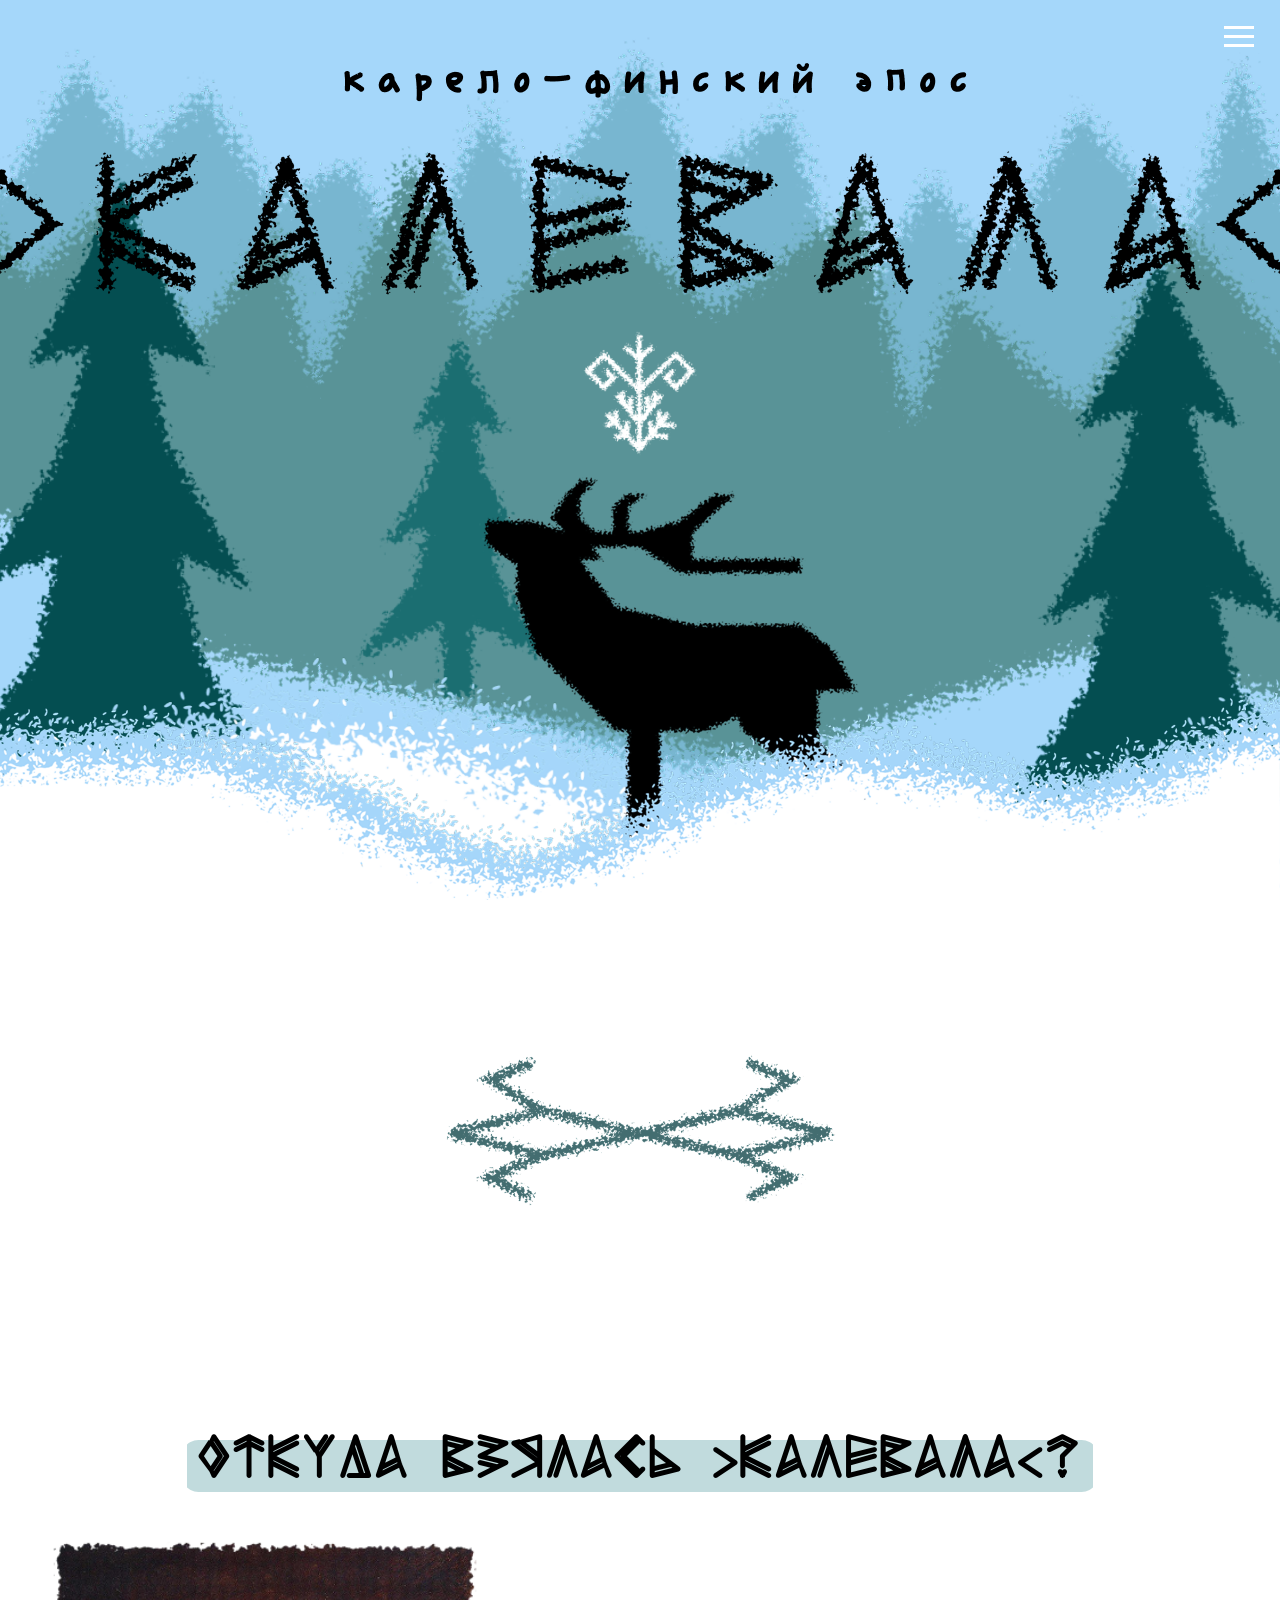
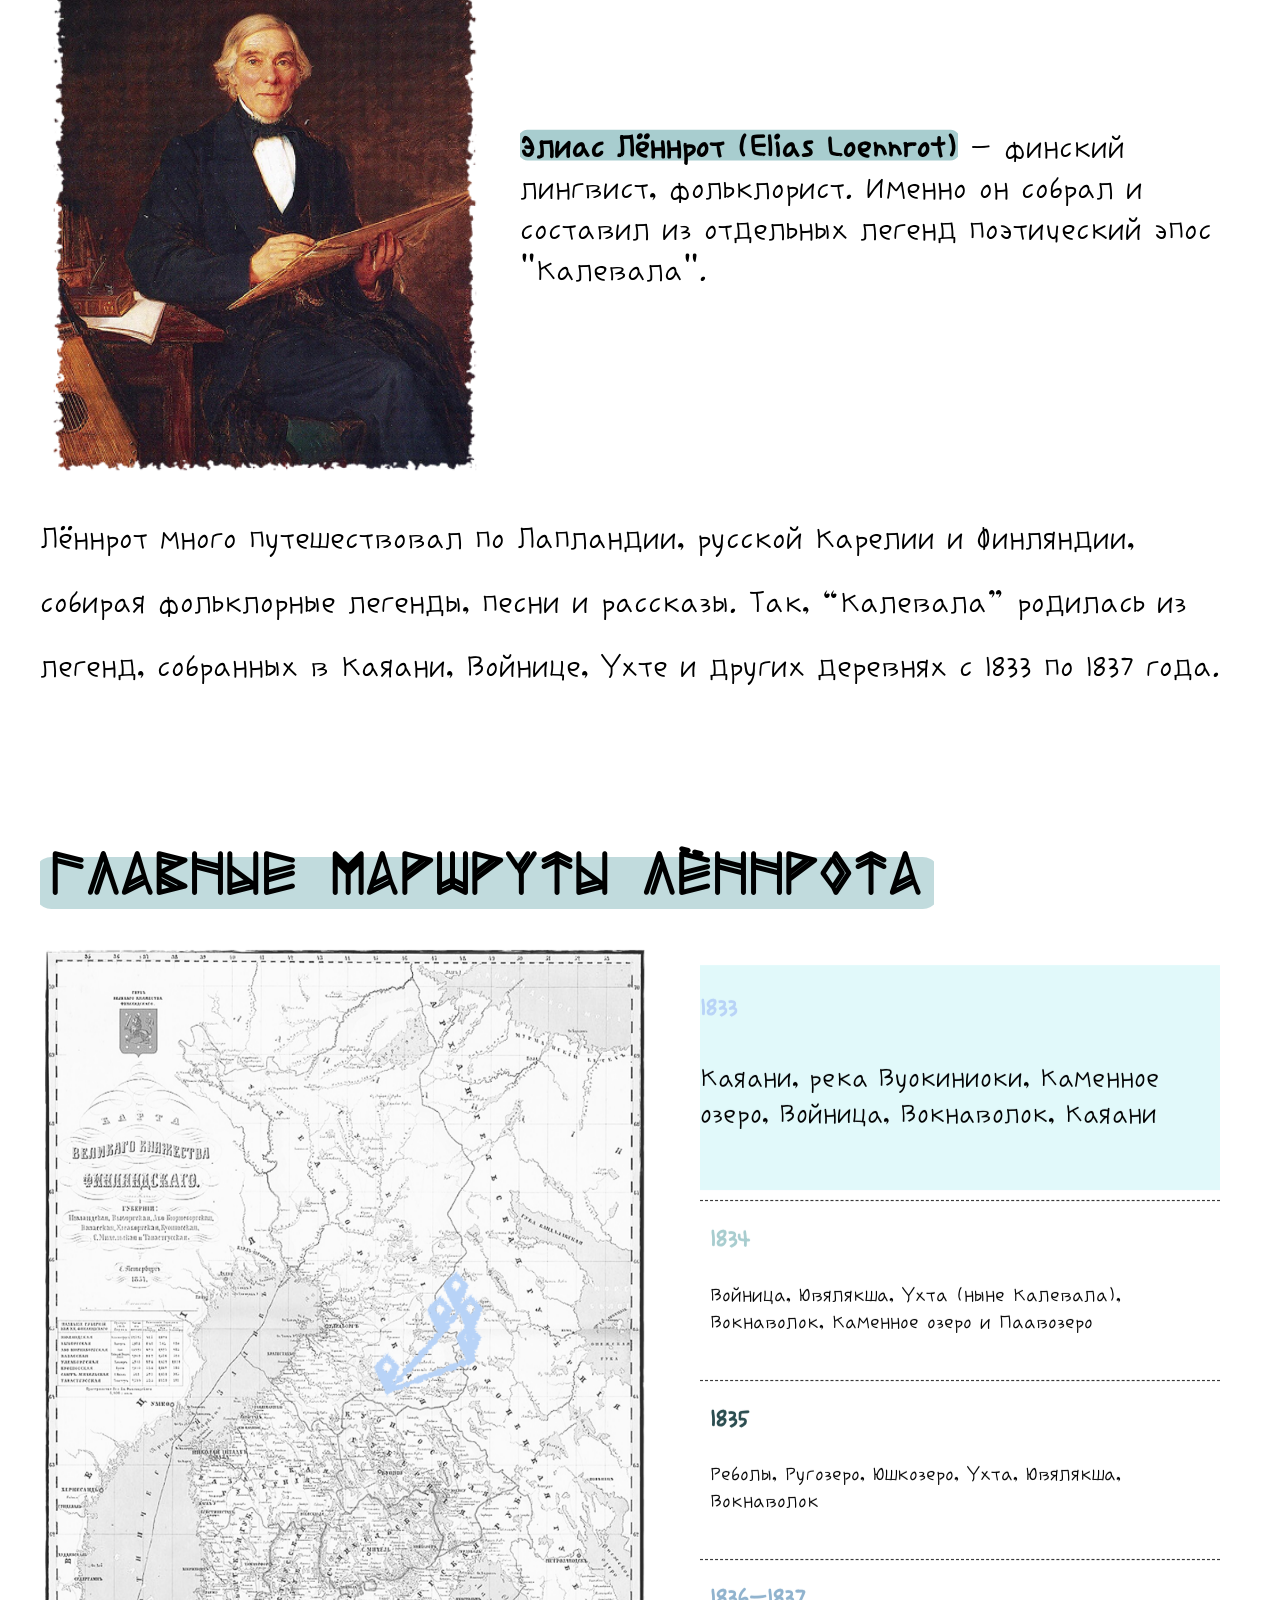
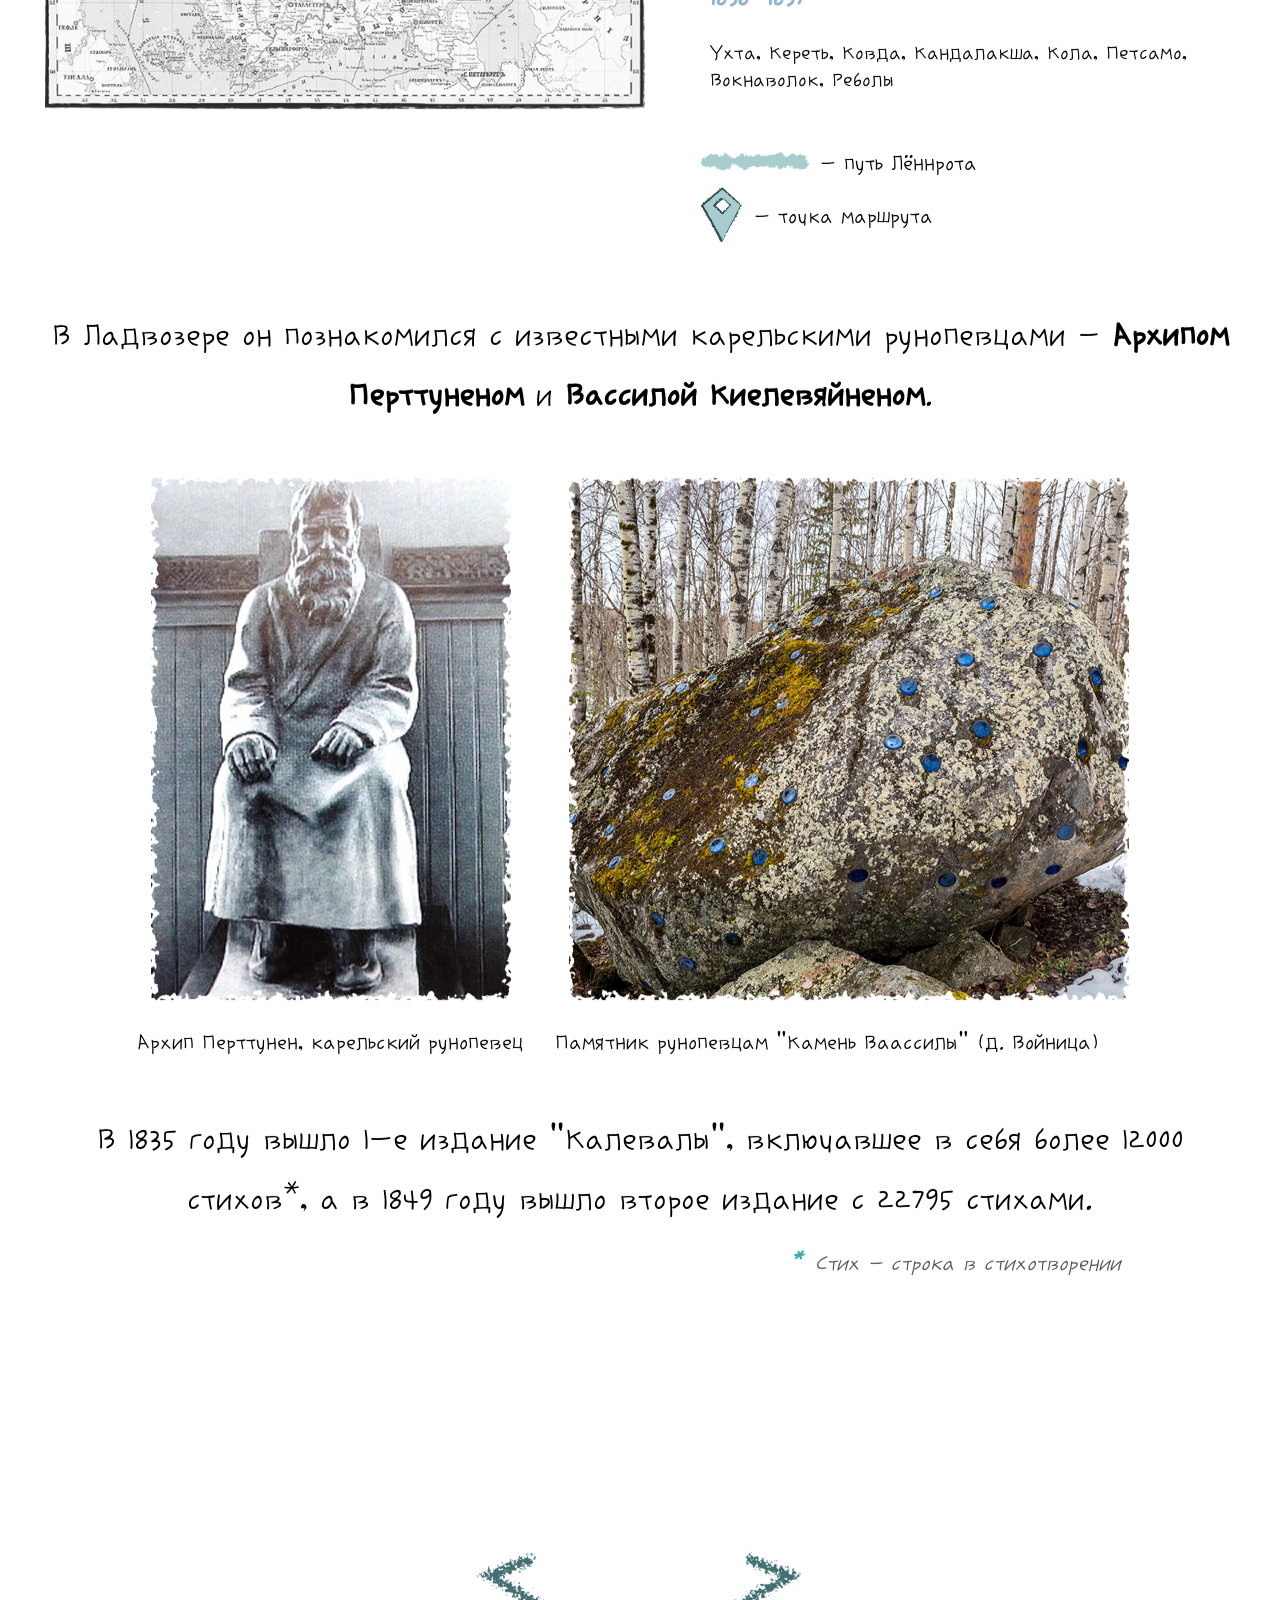
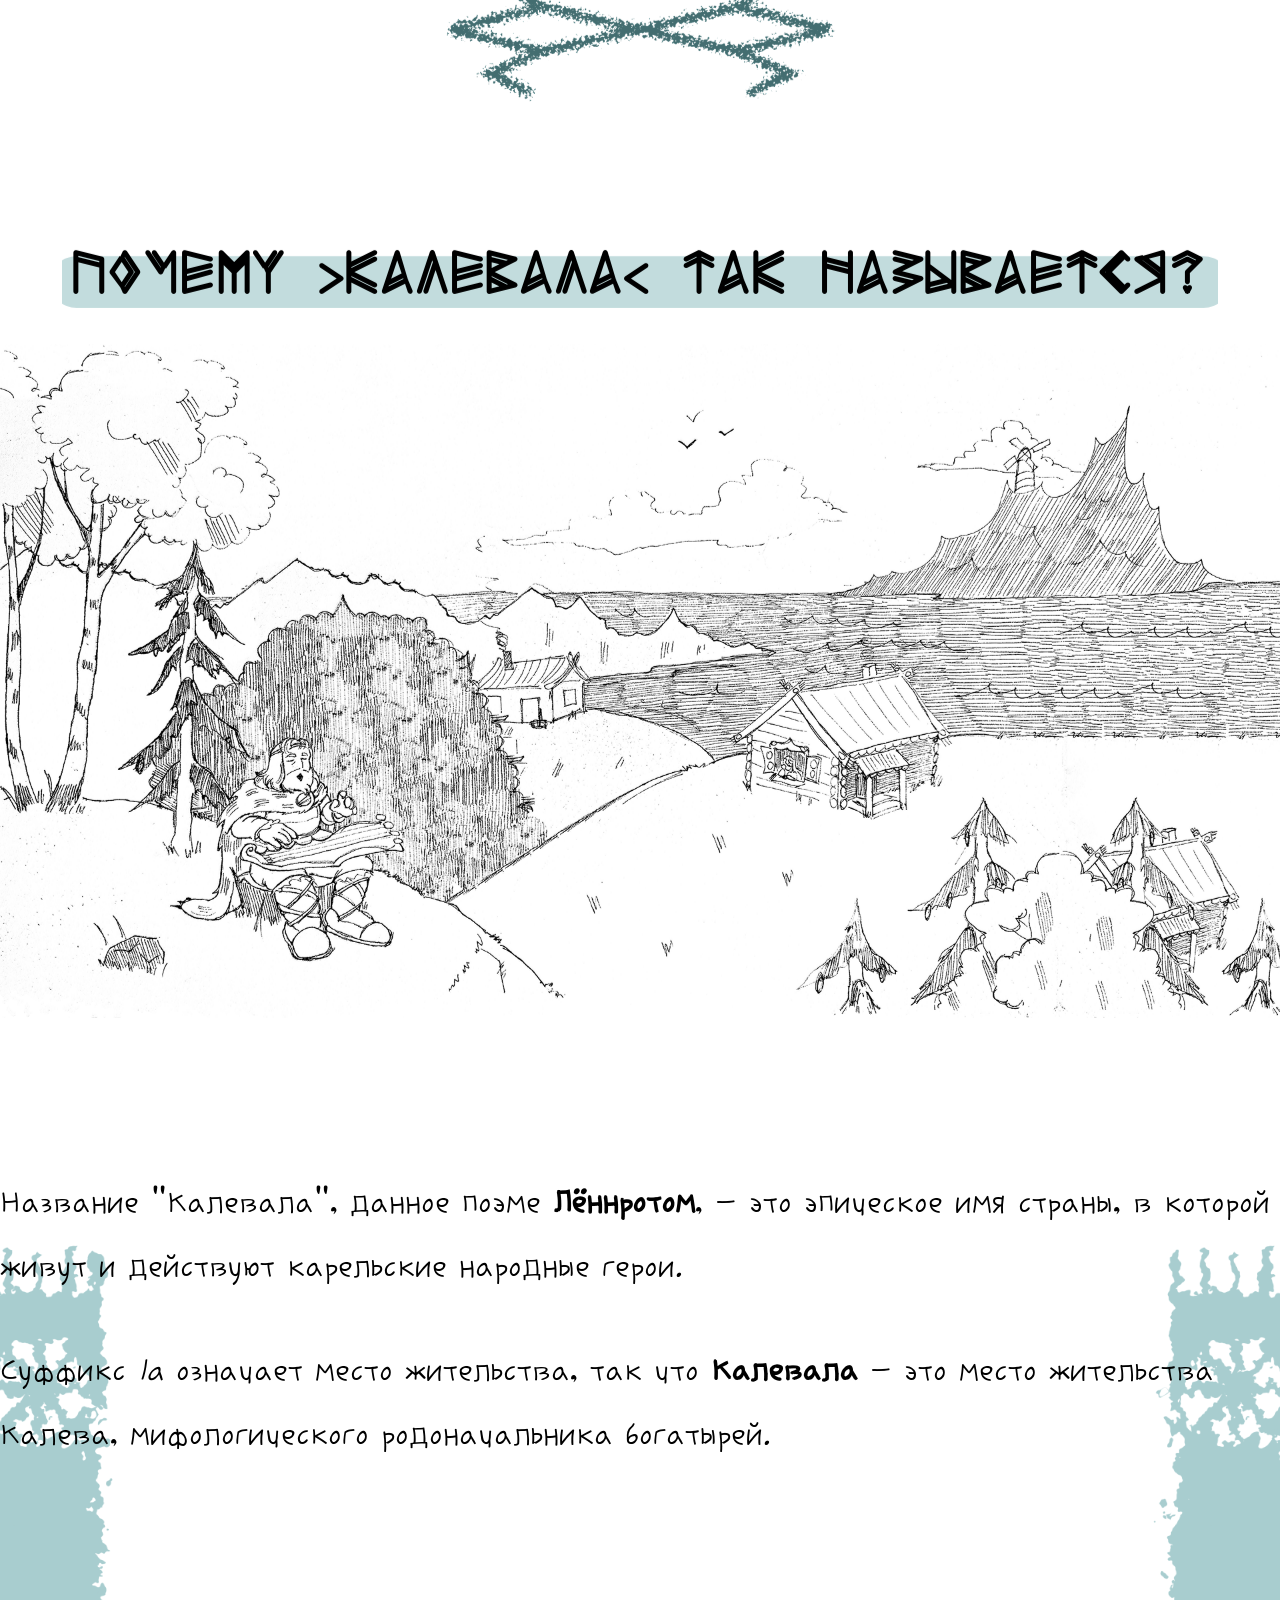
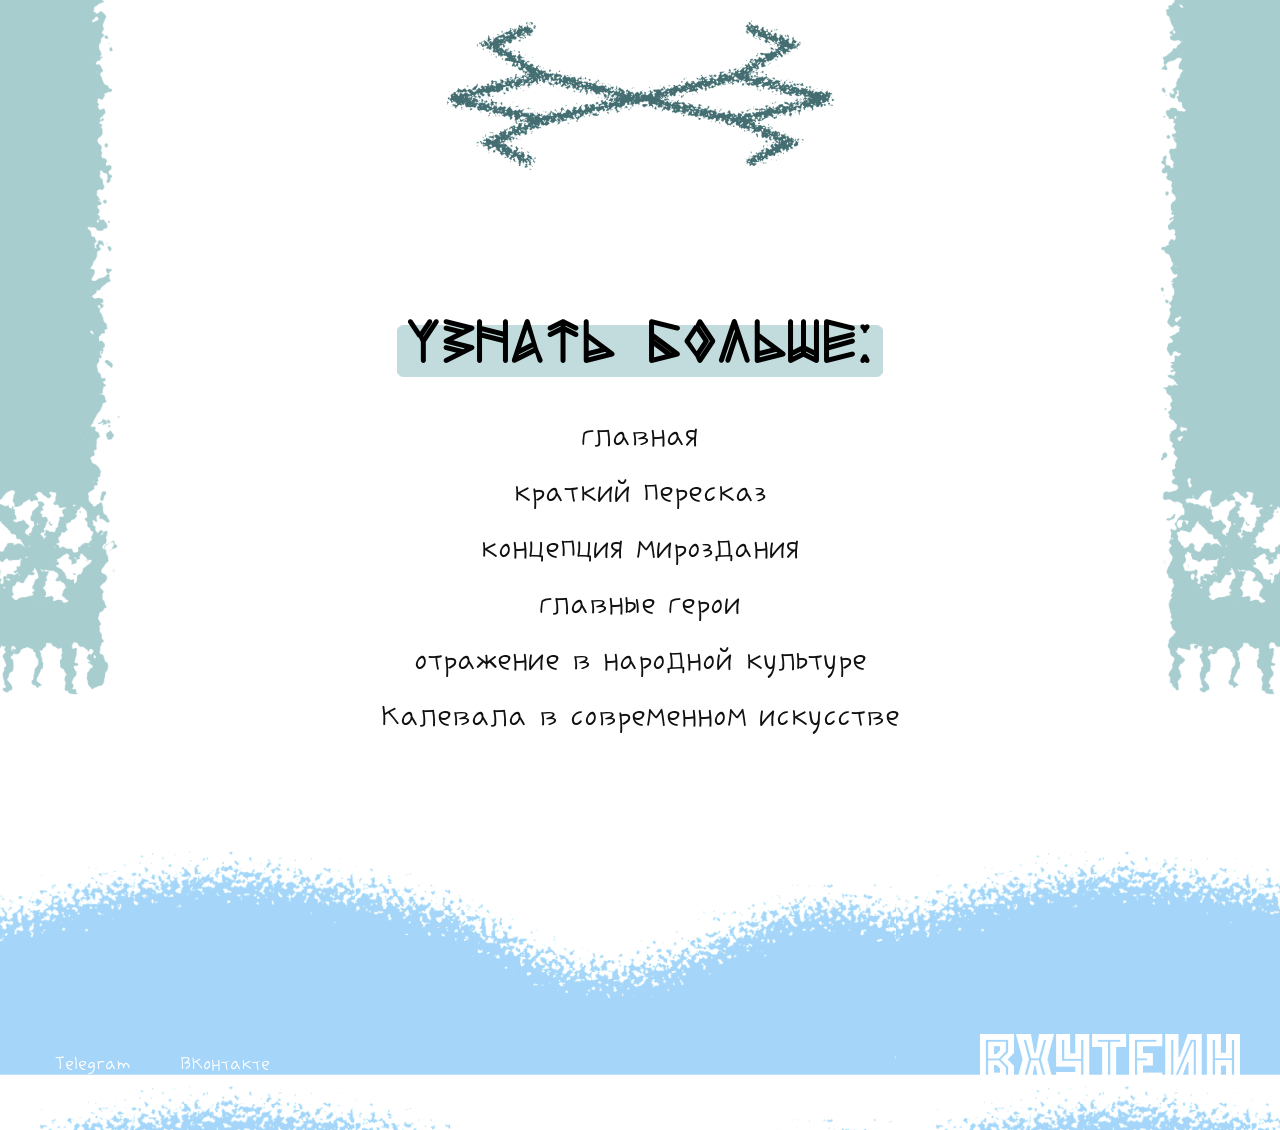
<file: index.html>
<!DOCTYPE html>
<html lang="ru">
<head>
    <meta charset="UTF-8">
    <meta name="viewport" content="width=device-width, initial-scale=1.0">
    <title>Калевала — Эпос и Маршруты</title>
    <link rel="stylesheet" href="style.css">
</head>
<body>

    <div id="overlay-menu" class="menu-overlay">
       
        <div class="menu-content">
            <h2 class="menu-title">МЕНЮ</h2>
            <nav>
                <a href="index.html" onclick="toggleMenu()">главная</a>
                <a href="pereskaz.html" onclick="toggleMenu()">краткий пересказ</a>
                <a href="mir.html" onclick="toggleMenu()">концепция мироздания</a>
                <a href="personazhi.html" onclick="toggleMenu()">главные герои</a>
                <a href="narod.html" onclick="toggleMenu()">отражение в народной культуре</a>
                <a href="iskusstvo.html" onclick="toggleMenu()">Калевала в современном искусстве</a>
            </nav>
        </div>
    </div>

    <header>
        <div class="burger" onclick="toggleMenu()">
            <span></span><span></span><span></span>
        </div>
    </header>

   <section id="hero" class="hero">
    <div class="layer layer-bg"></div> 
    <div class="layer layer-trees"></div>
    <div class="layer layer-whaaa"></div>
    <div class="layer layer-deer"></div>
    
    <div class="hero-content">
        <h1 class="hero-title"><img src="картинки/бан.png" alt="Калевала"></h1>
        <img src="картинки/логотип.png" alt="ВХУТЕИН Логотип" class="hero-logo">
    </div>
</section>
<img class="choblya1" src="картинки/сбоку штука.png"><img class="choblya2" src="картинки/сбоку штука.png">
<main>
    <div class="decorative-divider">
        <img src="картинки/красотулька.png" alt="Декор" class="divider-img">
    </div>
    <div class="content-wrapper">
        
       <section class="bio-block reveal">
       <h2 class="meaning-title">
                    <span class="marker-wrap">
                        <svg class="marker-svg" viewBox="0 0 400 20" preserveAspectRatio="none">
                            <path d="M5,10 L395,10" stroke="#A8CDCF" stroke-width="18" stroke-linecap="round" />
                        </svg>
                        <span class="highlight">ОТКУДА ВЗЯЛАСЬ &gt;КАЛЕВАЛА&lt;?</span>
                    </span>
                </h2>

    <div class="bio-main">
        <div class="bio-image">
    <img src="картинки/леннрот.png" class="img-front" alt="Элиас Лённрот">
  
</div>

        <div class="bio-text">
            <p>
                <span class="marker-wrap">
                    <svg class="marker-svg" viewBox="0 0 300 20" preserveAspectRatio="none">
                        <path d="M5,10 L295,10" stroke="#A8CDCF" stroke-width="15" stroke-linecap="round" filter="url(#filter0_g_1610_123)" />
                    </svg>
                    <strong class="highlight">Элиас Лённрот (Elias Loennrot)</strong>
                </span>
                — финский лингвист, фольклорист. Именно он собрал и составил из отдельных легенд поэтический эпос "Калевала".
            </p>
        </div>
    </div>

    <p class="bio-footer">
        Лённрот много путешествовал по Лапландии, русской Карелии и Финляндии, собирая фольклорные легенды, песни и рассказы. Так, “Калевала” родилась из легенд, собранных в Каяани, Войнице, Ухте и других деревнях 
с 1833 по 1837 года. 
    </p>
</section>
</main>

 <div class="content-wrapper">
    <section id="map-section" class="report-section">
            
           <h2 class="meaning-title">
                    <span class="marker-wrap">
                        <svg class="marker-svg" viewBox="0 0 400 20" preserveAspectRatio="none">
                            <path d="M5,10 L395,10" stroke="#A8CDCF" stroke-width="18" stroke-linecap="round" />
                        </svg>
                        <span class="highlight">ГЛАВНЫЕ МАРШРУТЫ ЛЁННРОТА</span>
                    </span>
                </h2>

         <div class="map-legend-container reveal">
                <div class="map-box">
                    <img src="картинки/карта.png" alt="Карта" class="base-map">
                    
                    <div id="route-1833" class="route-layer active">
                        <img src="картинки/Frame 64.png" alt="1833">
                    </div>
                    <div id="route-1834" class="route-layer">
                        <img src="картинки/Frame 62 1.png" alt="1834">
                    </div>
                    <div id="route-1835" class="route-layer">
                        <img src="картинки/Frame 63.png" alt="1835">
                    </div>
                    <div id="route-1836" class="route-layer">
                        <img src="картинки/Frame 61.png" alt="1836-1837">
                    </div>
                </div>

                <aside class="map-legend">
                    <div class="date-item active" onclick="switchRoute('1833', this)">
                        <h3>1833</h3>
                        <p>Каяани, река Вуокиниоки, Каменное озеро, Войница, Вокнаволок, Каяани</p>
                    </div>
                    <hr class="legend-divider">
                    <div class="date-item1" onclick="switchRoute('1834', this)">
                        <h3>1834</h3>
                        <p>Войница, Ювялякша, Ухта (ныне Калевала), Вокнаволок, Каменное озеро и Паавозеро</p>
                    </div>
                    <hr class="legend-divider">
                    <div class="date-item2" onclick="switchRoute('1835', this)">
                        <h3>1835</h3>
                        <p>Реболы, Ругозеро, Юшкозеро, Ухта, Ювялякша, Вокнаволок</p>
                    </div>
                    <hr class="legend-divider">
                    <div class="date-item3" onclick="switchRoute('1836', this)">
                        <h3>1836-1837</h3>
                        <p>Ухта, Кереть, Ковда, Кандалакша, Кола, Петсамо, Вокнаволок, Реболы</p>
                    </div>

                    <div class="legend-keys">
                        <div class="key-item">
                            <img src="картинки/полоска.svg" >
                            <span class="key-text"> - путь Лённрота</span>
                        </div>
                        <div class="key-item">
                            <img src="картинки/метка.svg" >
                            <span class="key-text"> - точка маршрута</span>
                        </div>
                    </div>
                </aside>
            </div>

            <p class="history-text reveal">
                В Ладвозере он познакомился с известными карельскими рунопевцами – 
                <strong>Архипом Перттуненом</strong> и <strong>Вассилой Киелевяйненом</strong>.
            </p>

            <div class="photos-row reveal">
                <div class="photo-item">
                    <img src="картинки/image 38.png" alt="Архип Перттунен">
                    <p>Архип Перттунен, карельский рунопевец</p>
                </div>
                <div class="photo-item">
                    <img src="картинки/image 39.png" alt="Рунический камень">
                    <p>Памятник рунопевцам "Камень Ваассилы" (д. Войница)</p>
                </div>
            </div>

            <div class="editions-block reveal">
                <p>
                    В 1835 году вышло 1-е издание "Калевалы", включавшее в себя более 12000 стихов*, 
                    а в 1849 году вышло второе издание с 22795 стихами.
                </p>
                <div class="asterisk-note">
                    <span class="symbol">*</span> Стих — строка в стихотворении
                </div>
            </div>
    </section>
            <section id="meaning" class="meaning-section reveal">
                <div class="decorative-divider">
                    <img src="картинки/красотулька.png" alt="Декор" class="divider-img">
                </div>

                <h2 class="meaning-title">
                    <span class="marker-wrap">
                        <svg class="marker-svg" viewBox="0 0 400 20" preserveAspectRatio="none">
                            <path d="M5,10 L395,10" stroke="#A8CDCF" stroke-width="18" stroke-linecap="round" />
                        </svg>
                        <span class="highlight">ПОЧЕМУ >КАЛЕВАЛА< ТАК НАЗЫВАЕТСЯ?</span>
                    </span>
                </h2>
<div class="ogo-wrap">
    <img src="картинки/ого 1.png" class="ogo-front" alt="Описание">
    <img src="картинки/ого.png" class="ogo-back" alt="Описание">

    <div class="map-hotspot hotspot-vaina" onclick="toggleKalevalaBubble('vaina')"></div>
    <div class="map-hotspot hotspot-izba" onclick="toggleKalevalaBubble('izba')"></div>
    <div class="map-hotspot hotspot-sampo1" onclick="toggleKalevalaBubble('sampo')"></div>

    <div class="speech-bubble bubble-vaina-1" id="bubble-vaina-1">
        <img src="картинки/баббл_вяйня_1.png" alt="Мне пришло одно желанье...">
    </div>
    <div class="speech-bubble bubble-vaina-2" id="bubble-vaina-2">
        <img src="картинки/баббл_вяйня_2.png" alt="...Чтоб пропеть мне предков песню">
    </div>

    <div class="speech-bubble bubble-izba" id="bubble-izba">
        <img src="картинки/баббл_изба.png" alt="В дальних северных полянах...">
    </div>

    <div class="speech-bubble bubble-sampo" id="bubble-sampo">
        <img src="картинки/баббл_сампо.png" alt="Пели мне они о Сампо...">
   
</div>
</div>
                </div>

                <div class="meaning-description">
                    <p>Название "Калевала", данное поэме <strong>Лённротом</strong>, — это эпическое имя страны, в которой живут и действуют карельские народные герои.</p>
                    <p>Суффикс <em>la</em> означает место жительства, так что <strong>Калевала</strong> — это место жительства Калева, мифологического родоначальника богатырей.</p>
                </div>
            </section>

            <section id="footer-nav" class="footer-navigation reveal">
                <div class="decorative-divider">
                    <img src="картинки/красотулька.png" alt="Декор" class="divider-img">
                </div>

                 <h2 class="meaning-title">
                    <span class="marker-wrap">
                        <svg class="marker-svg" viewBox="0 0 400 20" preserveAspectRatio="none">
                            <path d="M5,10 L395,10" stroke="#A8CDCF" stroke-width="18" stroke-linecap="round" />
                        </svg>
                        <span class="highlight">УЗНАТЬ БОЛЬШЕ:</span>
                    </span>
                </h2>

                <nav class="footer-links">
                    <ul>
                        <li><a href="index.html" onclick="toggleMenu()">главная</a></li>
                        <li><a href="pereskaz.html" onclick="toggleMenu()">краткий пересказ</a></li>
                        <li><a href="mir.html" onclick="toggleMenu()">концепция мироздания</a></li>
                        <li><a href="personazhi.html" onclick="toggleMenu()">главные герои</a></li>
                        <li><a href="narod.html" onclick="toggleMenu()">отражение в народной культуре</a></li>
                        <li><a href="iskusstvo.html" onclick="toggleMenu()">Калевала в современном искусстве</a></li>
                    </ul>
                </nav>
            </section>

        </section>
    </div>
    <button id="backToTop" title="Наверх"></button>
     <footer class="main-footer reveal">
        <div class="footer-bottom-wave">
            <div class="footer-content-wrap">
                <div class="social-links">
                    <a href="https://t.me/your_link" target="_blank" class="social-icon">Telegram</a>
                    <a href="https://vk.com/your_link" target="_blank" class="social-icon">ВКонтакте</a>
                </div>

                <div class="university-logo">
                    <a href="https://vhutein.ru" target="_blank">
                        <span class="vhutein-text"><img src="картинки/vhutein.png"></span>
                    </a>
                </div>
            </div>
        </div>
    </footer>

    <script src="script.js"></script>
</body>
</html>
</file>
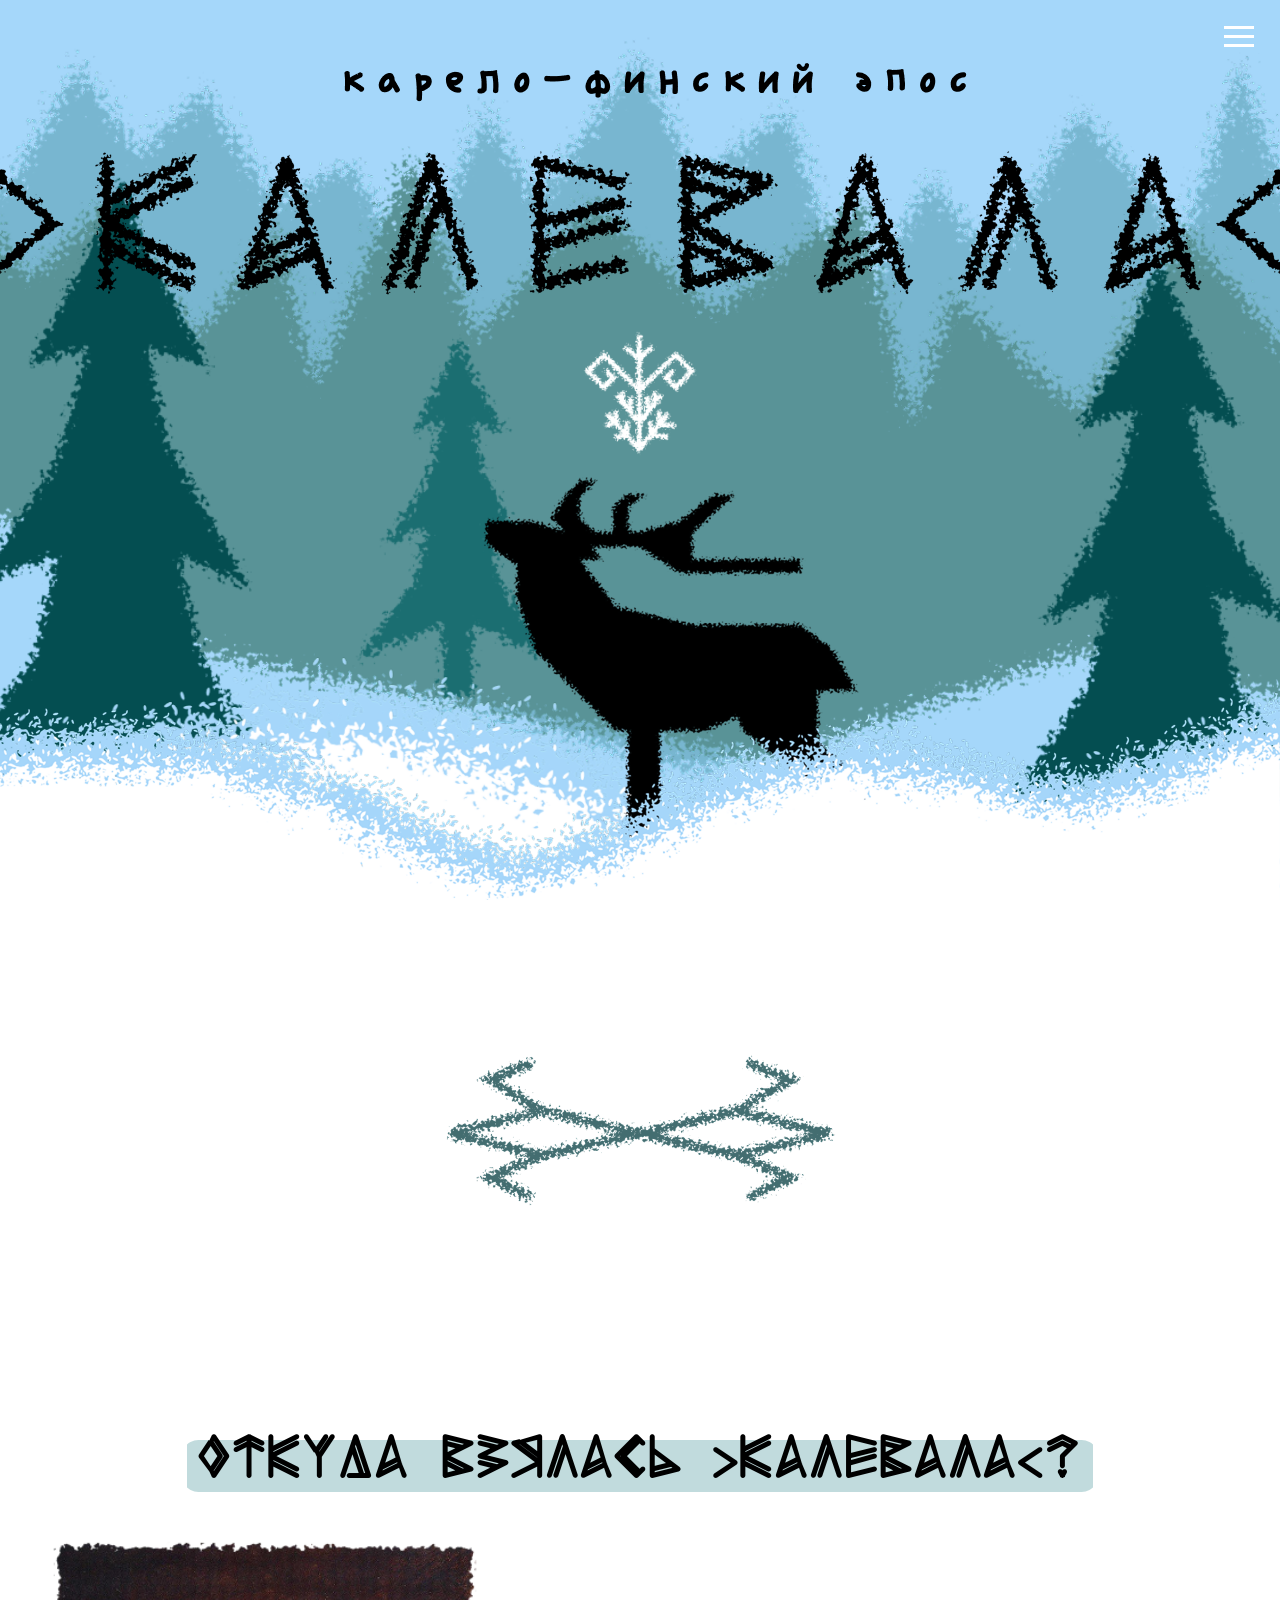
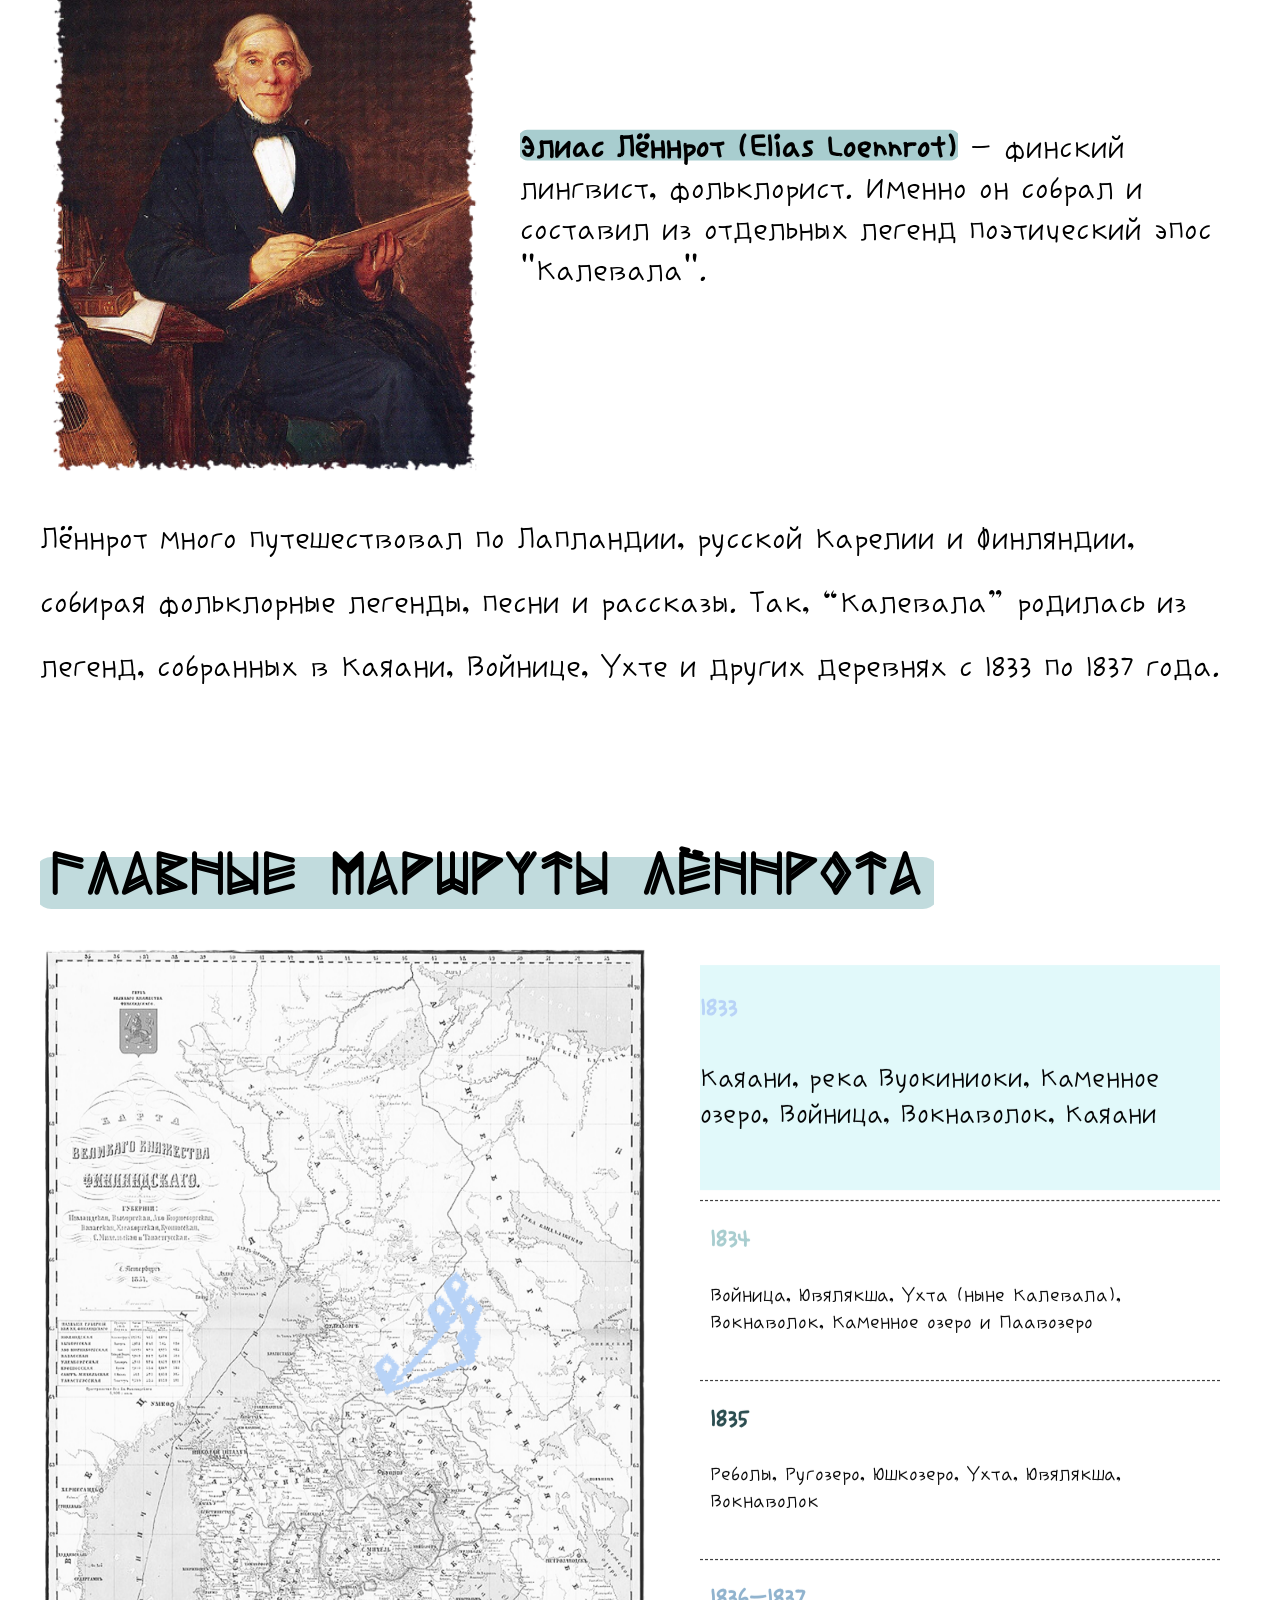
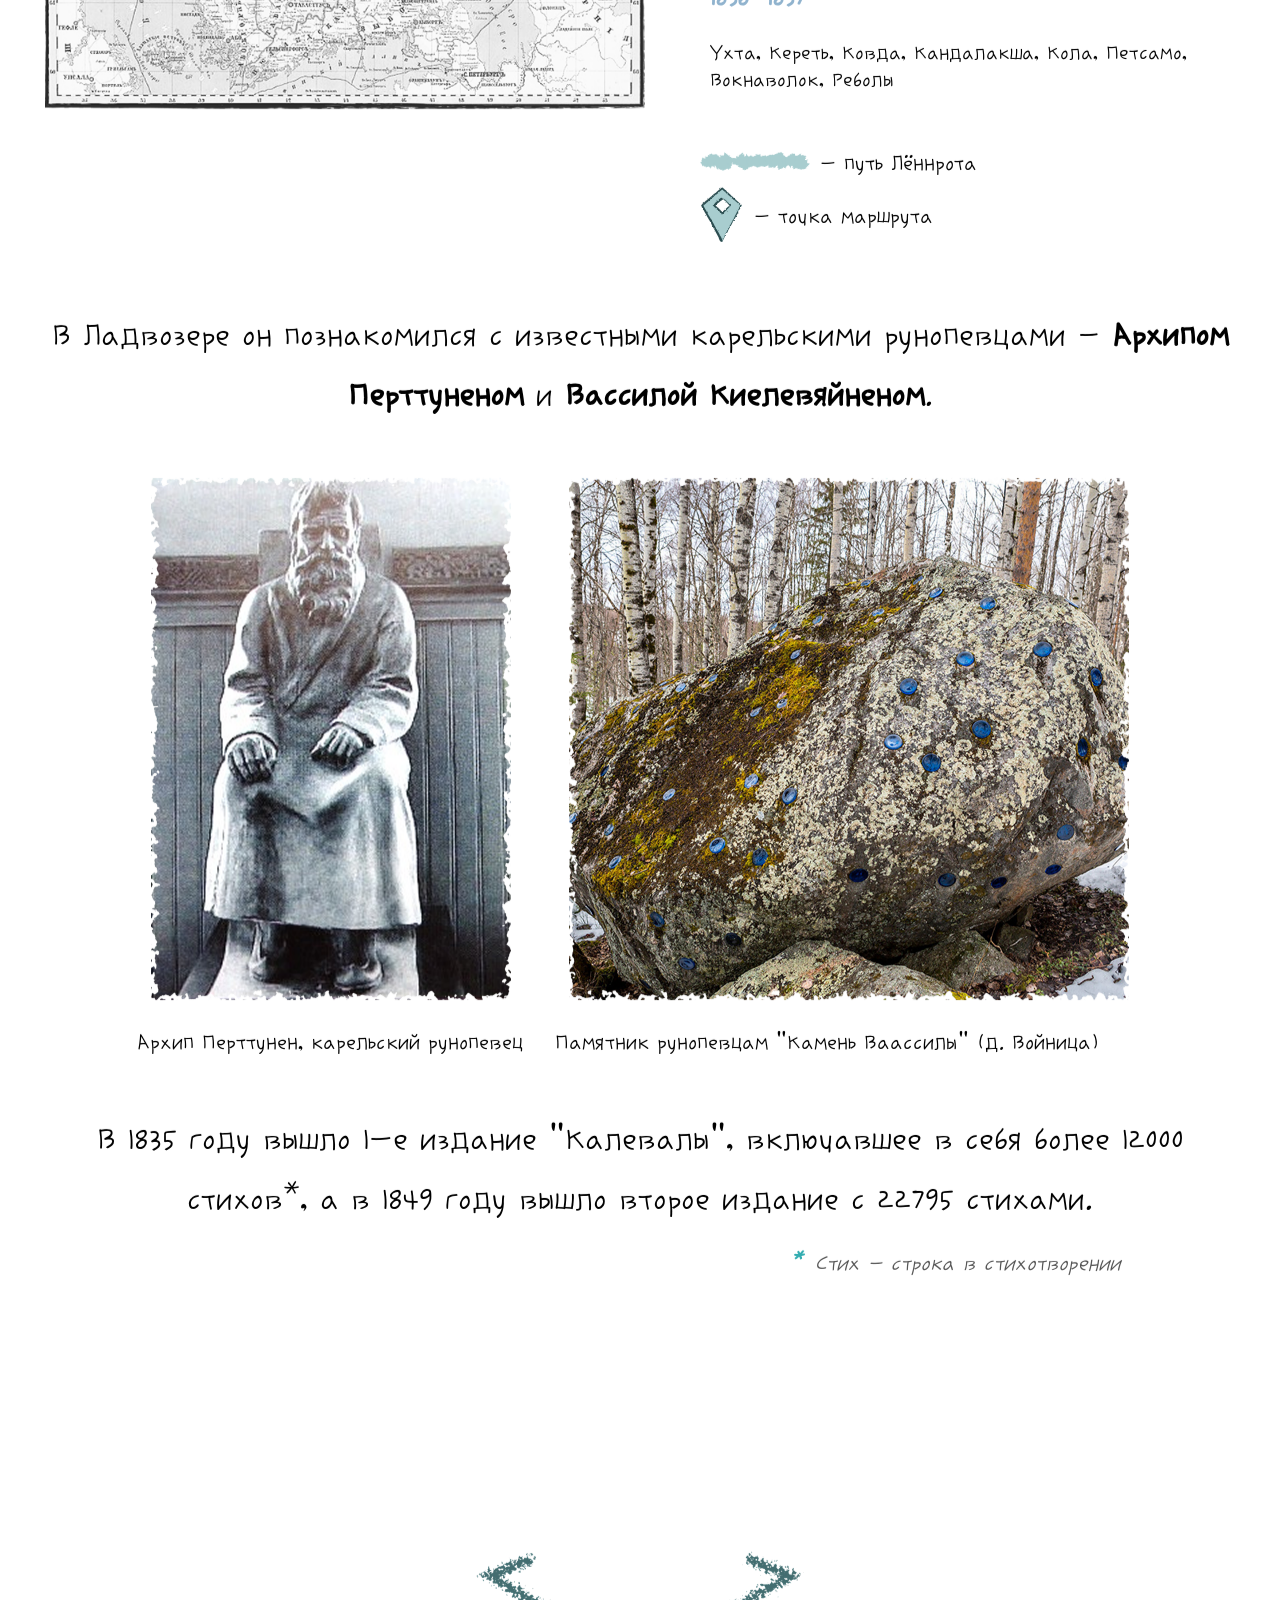
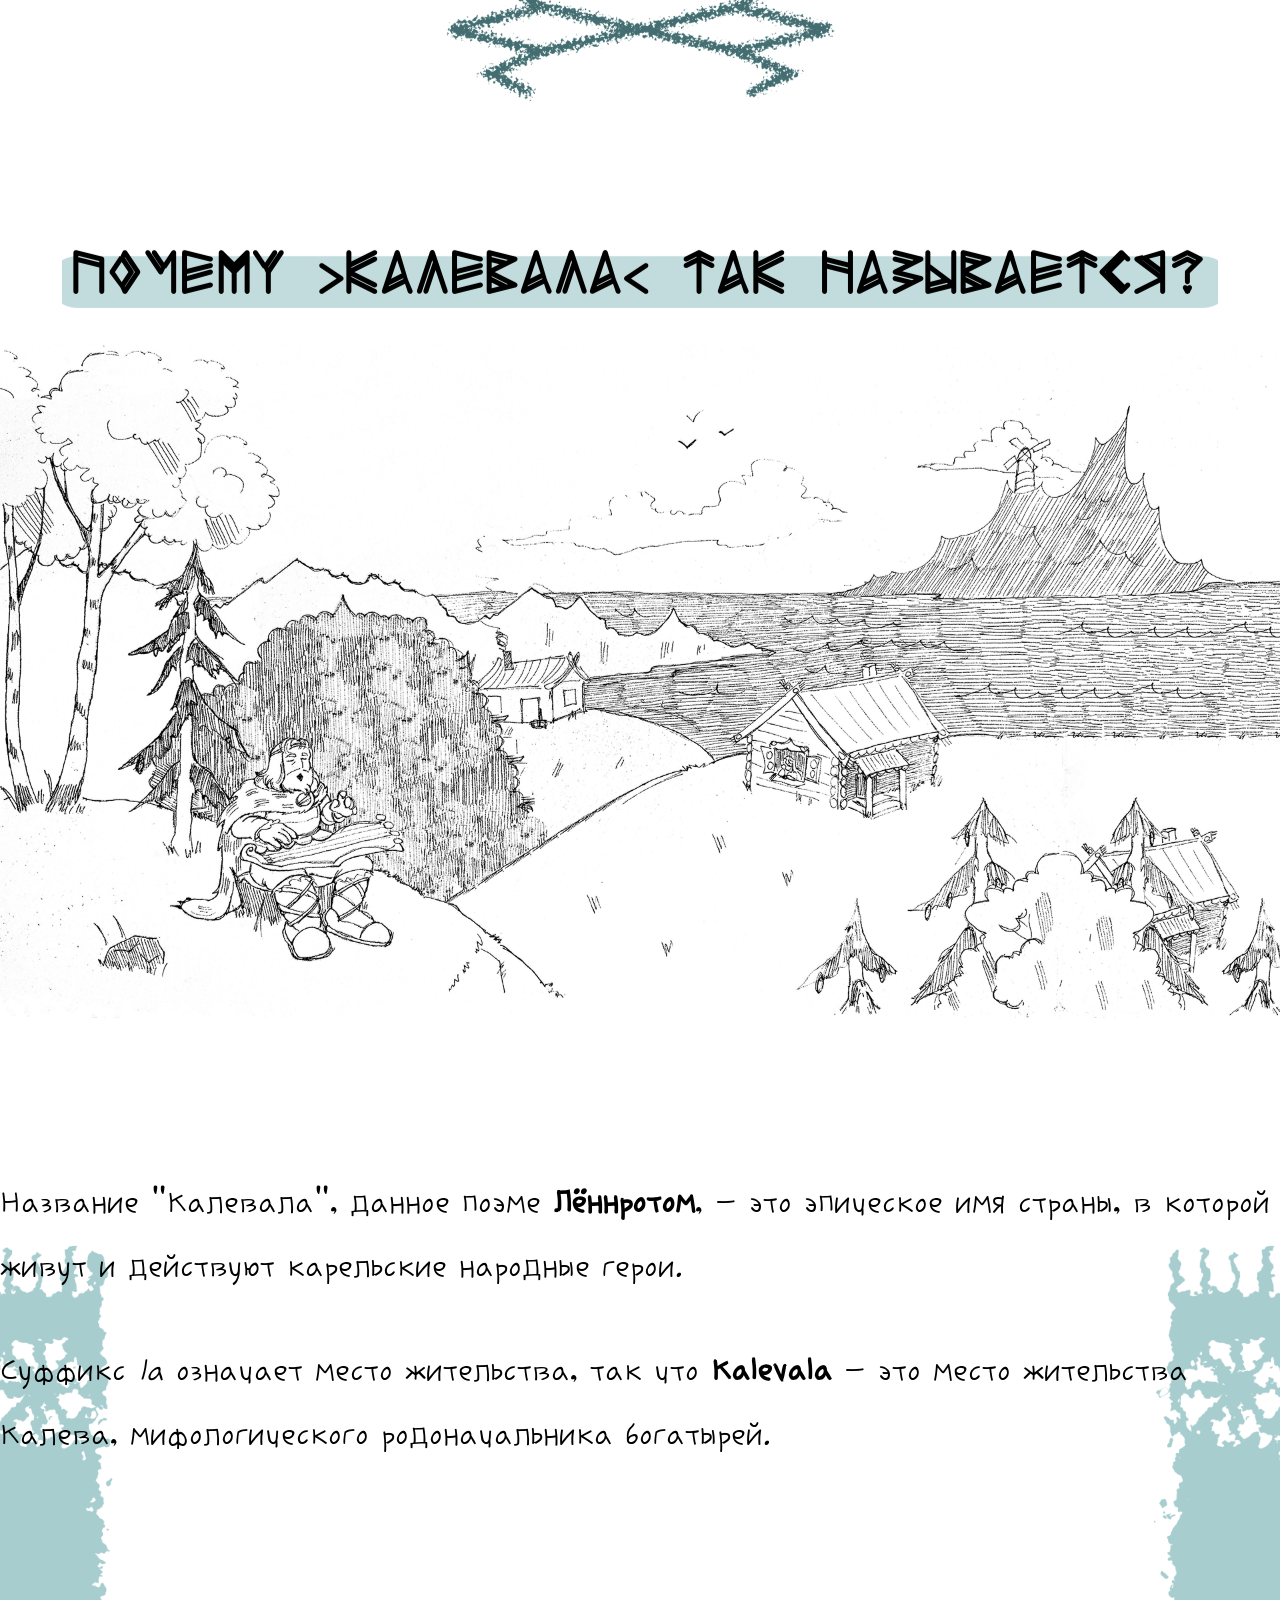
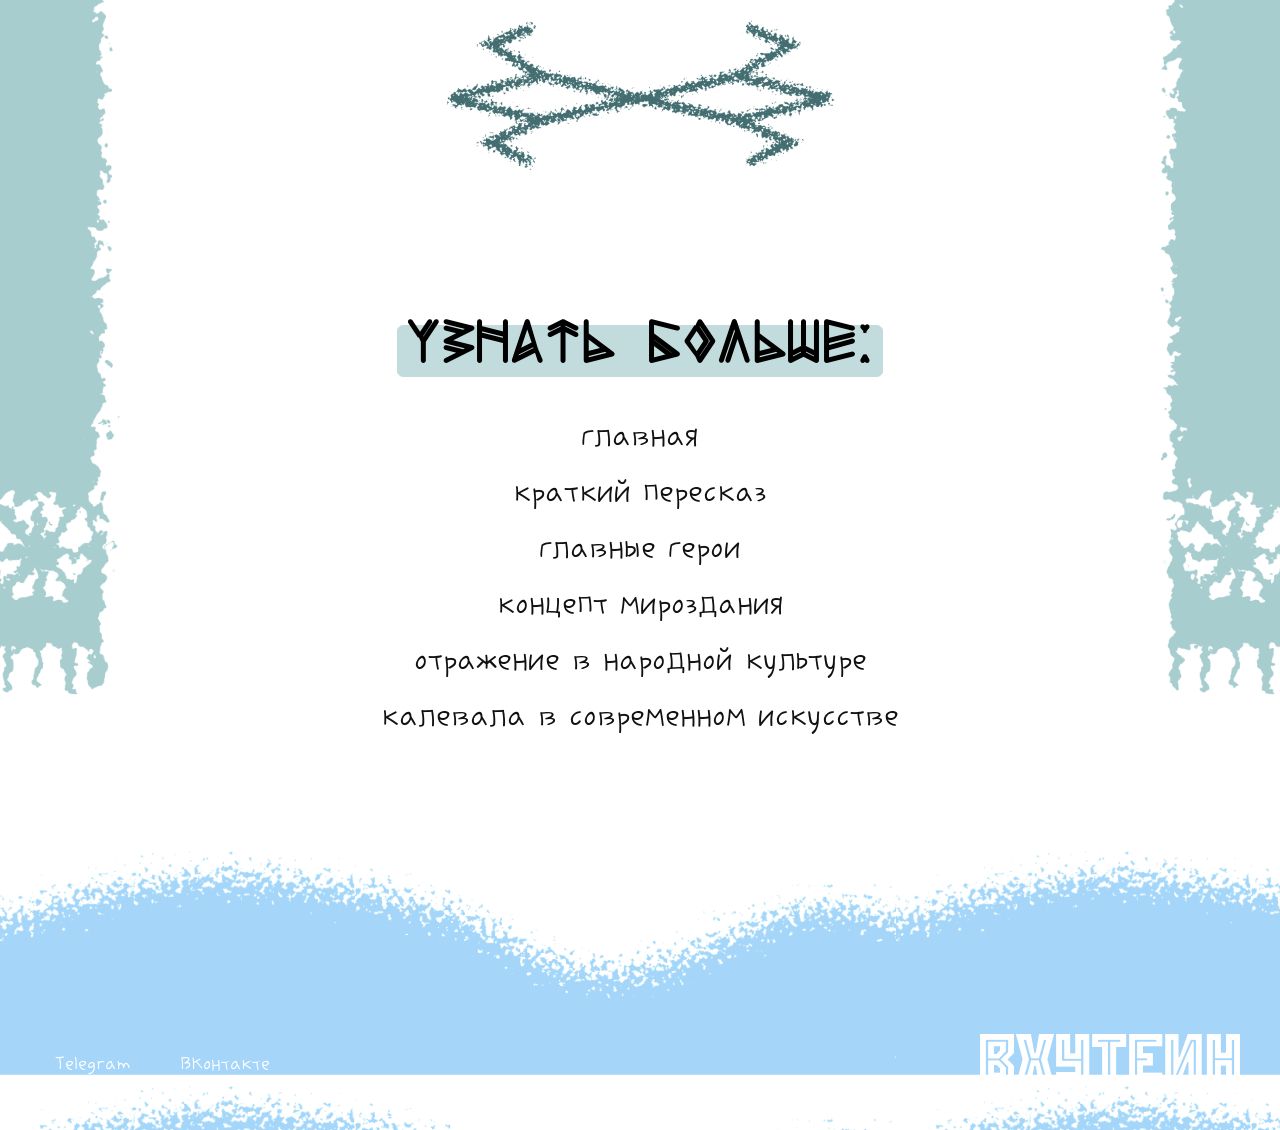
<file: jajaja.html>
<!DOCTYPE html>
<html lang="ru">
<head>
    <meta charset="UTF-8">
    <meta name="viewport" content="width=device-width, initial-scale=1.0">
    <title>Калевала — Эпос и Маршруты</title>
    <link rel="stylesheet" href="style.css">
</head>
<body>

    <div id="overlay-menu" class="menu-overlay">
       
        <div class="menu-content">
            <h2 class="menu-title">МЕНЮ</h2>
            <nav>
                <a href="jajaja.html" onclick="toggleMenu()">главная</a>
                <a href="jajaja2.html" onclick="toggleMenu()">краткий пересказ</a>
                <a href="#meaning" onclick="toggleMenu()">концепция мироздания</a>
                <a href="jajaja3.html" onclick="toggleMenu()">главные герои</a>
                <a href="jajaja4.html" onclick="toggleMenu()">отражение в народной культуре</a>
                <a href="jajaja5.html" onclick="toggleMenu()">Калевала в современном искусстве</a>
            </nav>
        </div>
    </div>

    <header>
        <div class="burger" onclick="toggleMenu()">
            <span></span><span></span><span></span>
        </div>
    </header>

   <section id="hero" class="hero">
    <div class="layer layer-bg"></div> 
    <div class="layer layer-trees"></div>
    <div class="layer layer-whaaa"></div>
    <div class="layer layer-deer"></div>
    
    <div class="hero-content">
        <h1 class="hero-title"><img src="картинки/бан.png" alt="Калевала"></h1>
        <img src="картинки/логотип.png" alt="ВХУТЕИН Логотип" class="hero-logo">
    </div>
</section>
<img class="choblya1" src="картинки/сбоку штука.png"><img class="choblya2" src="картинки/сбоку штука.png">
<main>
    <div class="decorative-divider">
        <img src="картинки/красотулька.png" alt="Декор" class="divider-img">
    </div>
    <div class="content-wrapper">
        
       <section class="bio-block reveal">
       <h2 class="meaning-title">
                    <span class="marker-wrap">
                        <svg class="marker-svg" viewBox="0 0 400 20" preserveAspectRatio="none">
                            <path d="M5,10 L395,10" stroke="#A8CDCF" stroke-width="18" stroke-linecap="round" />
                        </svg>
                        <span class="highlight">ОТКУДА ВЗЯЛАСЬ &gt;КАЛЕВАЛА&lt;?</span>
                    </span>
                </h2>

    <div class="bio-main">
        <div class="bio-image">
    <img src="картинки/леннрот.png" class="img-front" alt="Элиас Лённрот">
  
</div>

        <div class="bio-text">
            <p>
                <span class="marker-wrap">
                    <svg class="marker-svg" viewBox="0 0 300 20" preserveAspectRatio="none">
                        <path d="M5,10 L295,10" stroke="#A8CDCF" stroke-width="15" stroke-linecap="round" filter="url(#filter0_g_1610_123)" />
                    </svg>
                    <strong class="highlight">Элиас Лённрот (Elias Loennrot)</strong>
                </span>
                — финский лингвист, фольклорист. Именно он собрал и составил из отдельных легенд поэтический эпос "Калевала".
            </p>
        </div>
    </div>

    <p class="bio-footer">
        Лённрот много путешествовал по Лапландии, русской Карелии и Финляндии, собирая фольклорные легенды, песни и рассказы. Так, “Калевала” родилась из легенд, собранных в Каяани, Войнице, Ухте и других деревнях 
с 1833 по 1837 года. 
    </p>
</section>
</main>

 <div class="content-wrapper">
    <section id="map-section" class="report-section">
            
           <h2 class="meaning-title">
                    <span class="marker-wrap">
                        <svg class="marker-svg" viewBox="0 0 400 20" preserveAspectRatio="none">
                            <path d="M5,10 L395,10" stroke="#A8CDCF" stroke-width="18" stroke-linecap="round" />
                        </svg>
                        <span class="highlight">ГЛАВНЫЕ МАРШРУТЫ ЛЁННРОТА</span>
                    </span>
                </h2>

         <div class="map-legend-container reveal">
                <div class="map-box">
                    <img src="картинки/карта.png" alt="Карта" class="base-map">
                    
                    <div id="route-1833" class="route-layer active">
                        <img src="картинки/Frame 64.png" alt="1833">
                    </div>
                    <div id="route-1834" class="route-layer">
                        <img src="картинки/Frame 62 1.png" alt="1834">
                    </div>
                    <div id="route-1835" class="route-layer">
                        <img src="картинки/Frame 63.png" alt="1835">
                    </div>
                    <div id="route-1836" class="route-layer">
                        <img src="картинки/Frame 61.png" alt="1836-1837">
                    </div>
                </div>

                <aside class="map-legend">
                    <div class="date-item active" onclick="switchRoute('1833', this)">
                        <h3>1833</h3>
                        <p>Каяани, река Вуокиниоки, Каменное озеро, Войница, Вокнаволок, Каяани</p>
                    </div>
                    <hr class="legend-divider">
                    <div class="date-item1" onclick="switchRoute('1834', this)">
                        <h3>1834</h3>
                        <p>Войница, Ювялякша, Ухта (ныне Калевала), Вокнаволок, Каменное озеро и Паавозеро</p>
                    </div>
                    <hr class="legend-divider">
                    <div class="date-item2" onclick="switchRoute('1835', this)">
                        <h3>1835</h3>
                        <p>Реболы, Ругозеро, Юшкозеро, Ухта, Ювялякша, Вокнаволок</p>
                    </div>
                    <hr class="legend-divider">
                    <div class="date-item3" onclick="switchRoute('1836', this)">
                        <h3>1836-1837</h3>
                        <p>Ухта, Кереть, Ковда, Кандалакша, Кола, Петсамо, Вокнаволок, Реболы</p>
                    </div>

                    <div class="legend-keys">
                        <div class="key-item">
                            <img src="картинки/полоска.svg" >
                            <span class="key-text"> - путь Лённрота</span>
                        </div>
                        <div class="key-item">
                            <img src="картинки/метка.svg" >
                            <span class="key-text"> - точка маршрута</span>
                        </div>
                    </div>
                </aside>
            </div>

            <p class="history-text reveal">
                В Ладвозере он познакомился с известными карельскими рунопевцами – 
                <strong>Архипом Перттуненом</strong> и <strong>Вассилой Киелевяйненом</strong>.
            </p>

            <div class="photos-row reveal">
                <div class="photo-item">
                    <img src="картинки/image 38.png" alt="Архип Перттунен">
                    <p>Архип Перттунен, карельский рунопевец</p>
                </div>
                <div class="photo-item">
                    <img src="картинки/image 39.png" alt="Рунический камень">
                    <p>Памятник рунопевцам "Камень Ваассилы" (д. Войница)</p>
                </div>
            </div>

            <div class="editions-block reveal">
                <p>
                    В 1835 году вышло 1-е издание "Калевалы", включавшее в себя более 12000 стихов*, 
                    а в 1849 году вышло второе издание с 22795 стихами.
                </p>
                <div class="asterisk-note">
                    <span class="symbol">*</span> Стих — строка в стихотворении
                </div>
            </div>
    </section>
            <section id="meaning" class="meaning-section reveal">
                <div class="decorative-divider">
                    <img src="картинки/красотулька.png" alt="Декор" class="divider-img">
                </div>

                <h2 class="meaning-title">
                    <span class="marker-wrap">
                        <svg class="marker-svg" viewBox="0 0 400 20" preserveAspectRatio="none">
                            <path d="M5,10 L395,10" stroke="#A8CDCF" stroke-width="18" stroke-linecap="round" />
                        </svg>
                        <span class="highlight">ПОЧЕМУ >КАЛЕВАЛА< ТАК НАЗЫВАЕТСЯ?</span>
                    </span>
                </h2>
<div class="ogo-wrap">
    <img src="картинки/ого 1.png" class="ogo-front" alt="Описание">
    <img src="картинки/ого.png" class="ogo-back" alt="Описание">

    <div class="map-hotspot hotspot-vaina" onclick="toggleKalevalaBubble('vaina')"></div>
    <div class="map-hotspot hotspot-izba" onclick="toggleKalevalaBubble('izba')"></div>
    <div class="map-hotspot hotspot-sampo" onclick="toggleKalevalaBubble('sampo')"></div>

    <div class="speech-bubble bubble-vaina-1" id="bubble-vaina-1">
        <img src="картинки/баббл_вяйня_1.png" alt="Мне пришло одно желанье...">
    </div>
    <div class="speech-bubble bubble-vaina-2" id="bubble-vaina-2">
        <img src="картинки/баббл_вяйня_2.png" alt="...Чтоб пропеть мне предков песню">
    </div>

    <div class="speech-bubble bubble-izba" id="bubble-izba">
        <img src="картинки/баббл_изба.png" alt="В дальних северных полянах...">
    </div>

    <div class="speech-bubble bubble-sampo" id="bubble-sampo">
        <img src="картинки/баббл_сампо.png" alt="Пели мне они о Сампо...">
   
</div>
</div>
                </div>

                <div class="meaning-description">
                    <p>Название "Калевала", данное поэме <strong>Лённротом</strong>, — это эпическое имя страны, в которой живут и действуют карельские народные герои.</p>
                    <p>Суффикс <em>la</em> означает место жительства, так что <strong>Kalevala</strong> — это место жительства Калева, мифологического родоначальника богатырей.</p>
                </div>
            </section>

            <section id="footer-nav" class="footer-navigation reveal">
                <div class="decorative-divider">
                    <img src="картинки/красотулька.png" alt="Декор" class="divider-img">
                </div>

                 <h2 class="meaning-title">
                    <span class="marker-wrap">
                        <svg class="marker-svg" viewBox="0 0 400 20" preserveAspectRatio="none">
                            <path d="M5,10 L395,10" stroke="#A8CDCF" stroke-width="18" stroke-linecap="round" />
                        </svg>
                        <span class="highlight">УЗНАТЬ БОЛЬШЕ:</span>
                    </span>
                </h2>

                <nav class="footer-links">
                    <ul>
                        <li><a href="jajaja.html">главная</a></li>
                        <li><a href="jajaja2.html">краткий пересказ</a></li>
                        <li><a href="jajaja3.html">главные герои</a></li>
                        <li><a href="cosmology.html">концепт мироздания</a></li>
                        <li><a href="jajaja4.html">отражение в народной культуре</a></li>
                        <li><a href="jajaja5.html">калевала в современном искусстве</a></li>
                    </ul>
                </nav>
            </section>

        </section>
    </div>
    <button id="backToTop" title="Наверх"></button>
     <footer class="main-footer reveal">
        <div class="footer-bottom-wave">
            <div class="footer-content-wrap">
                <div class="social-links">
                    <a href="https://t.me/your_link" target="_blank" class="social-icon">Telegram</a>
                    <a href="https://vk.com/your_link" target="_blank" class="social-icon">ВКонтакте</a>
                </div>

                <div class="university-logo">
                    <a href="https://vhutein.ru" target="_blank">
                        <span class="vhutein-text"><img src="картинки/vhutein.png"></span>
                    </a>
                </div>
            </div>
        </div>
    </footer>

    <script src="script.js"></script>
</body>
</html>
</file>
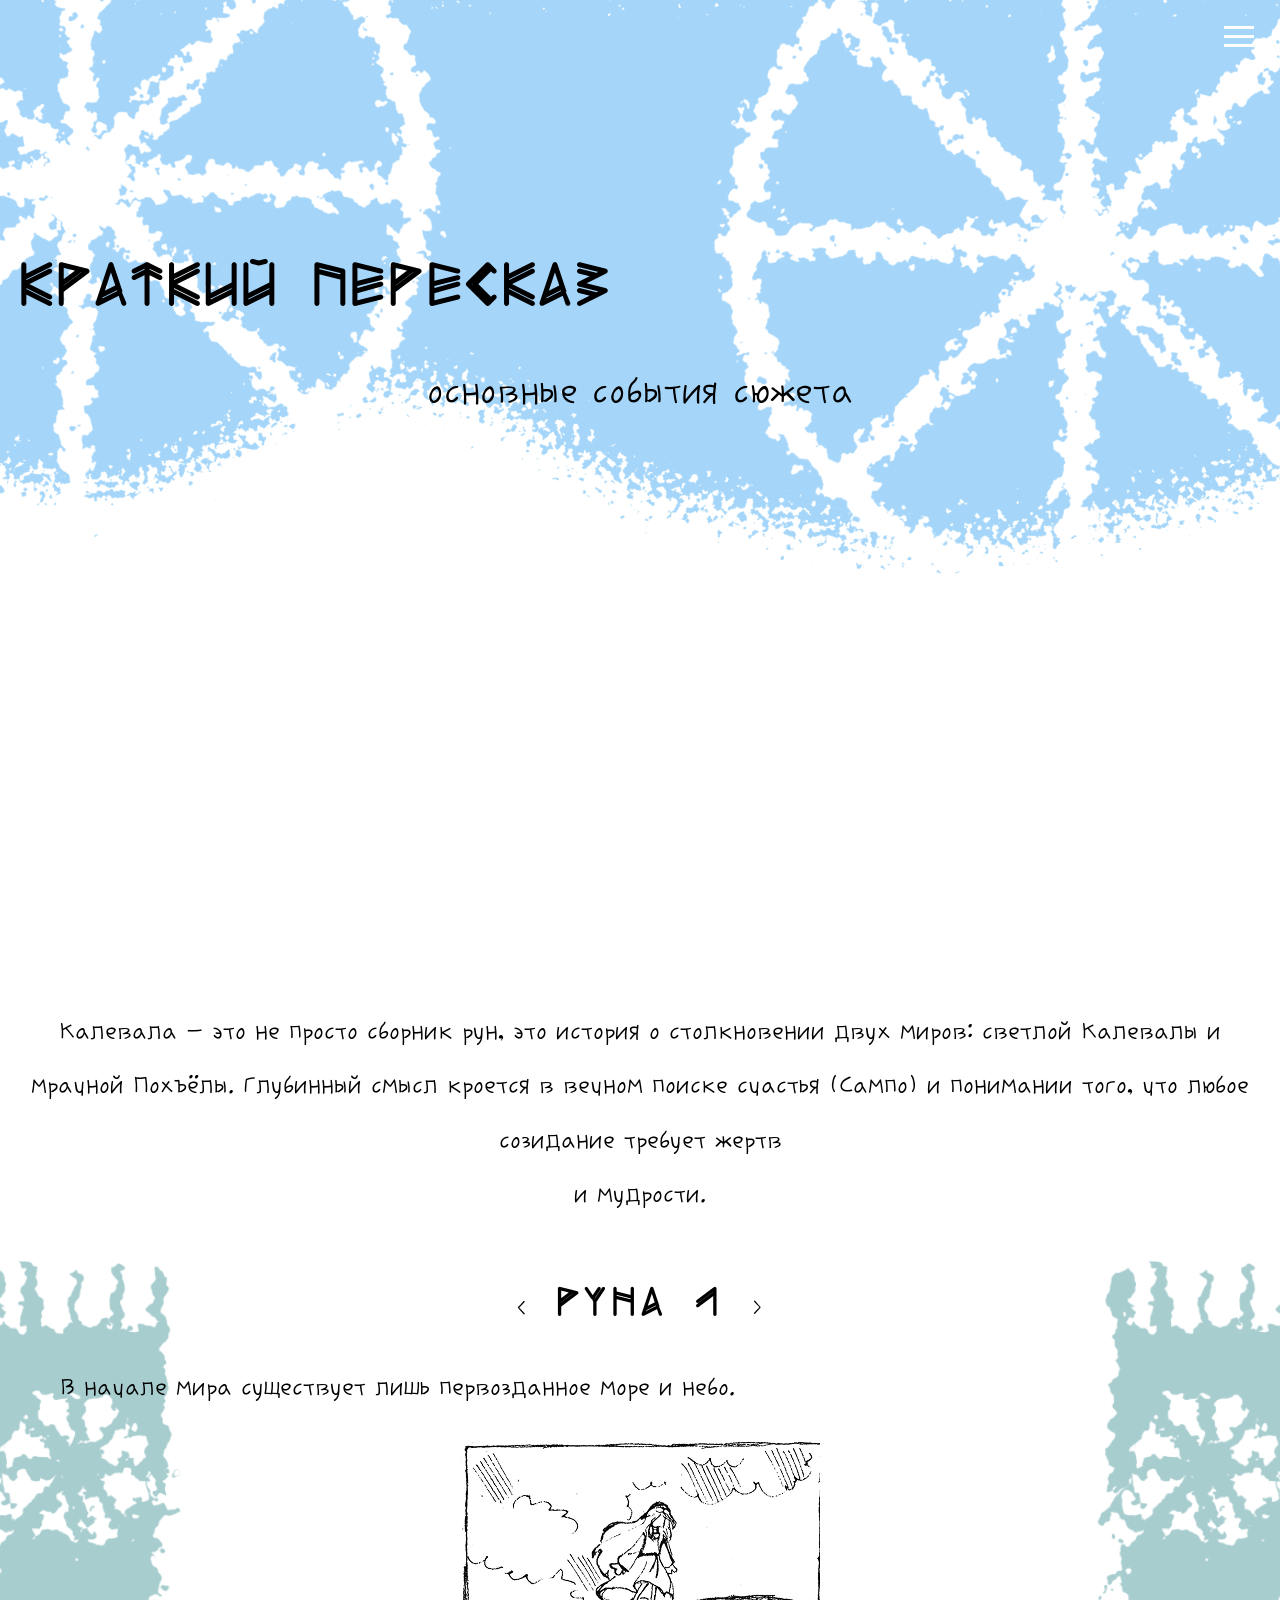
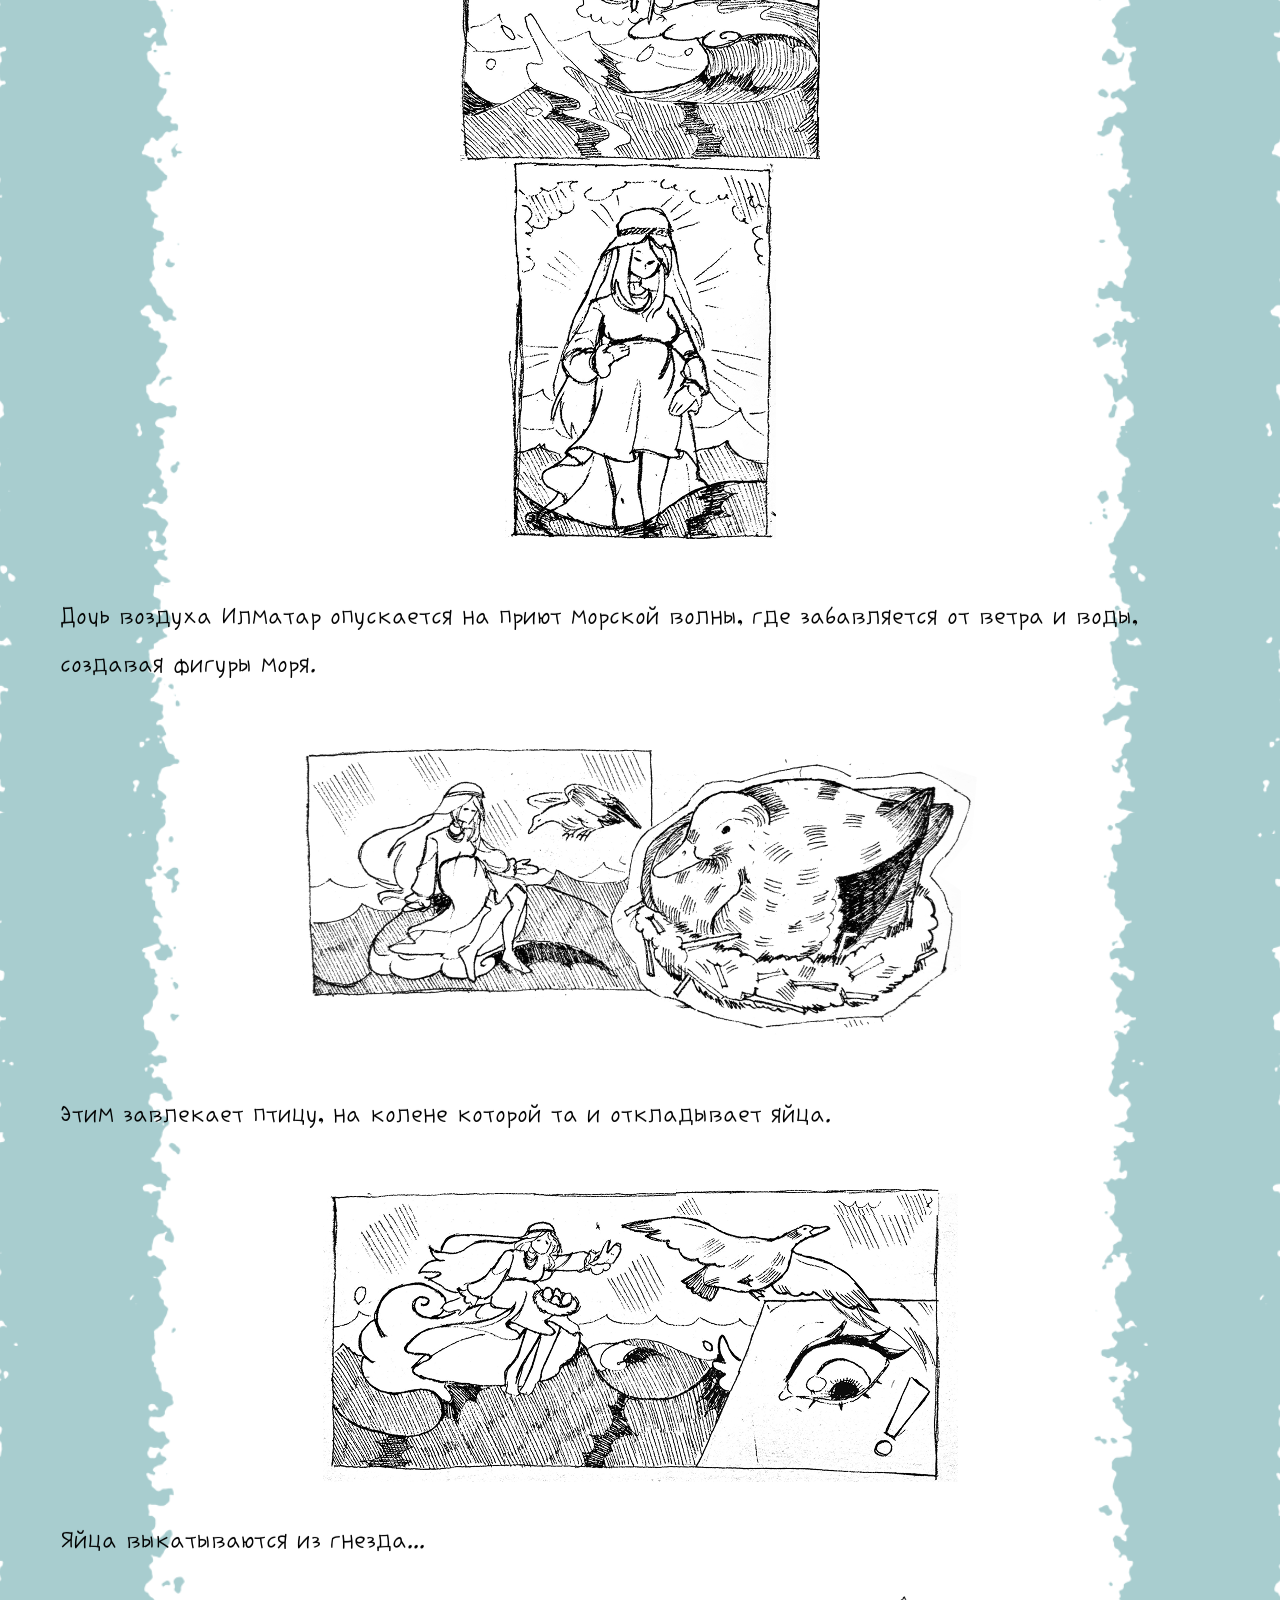
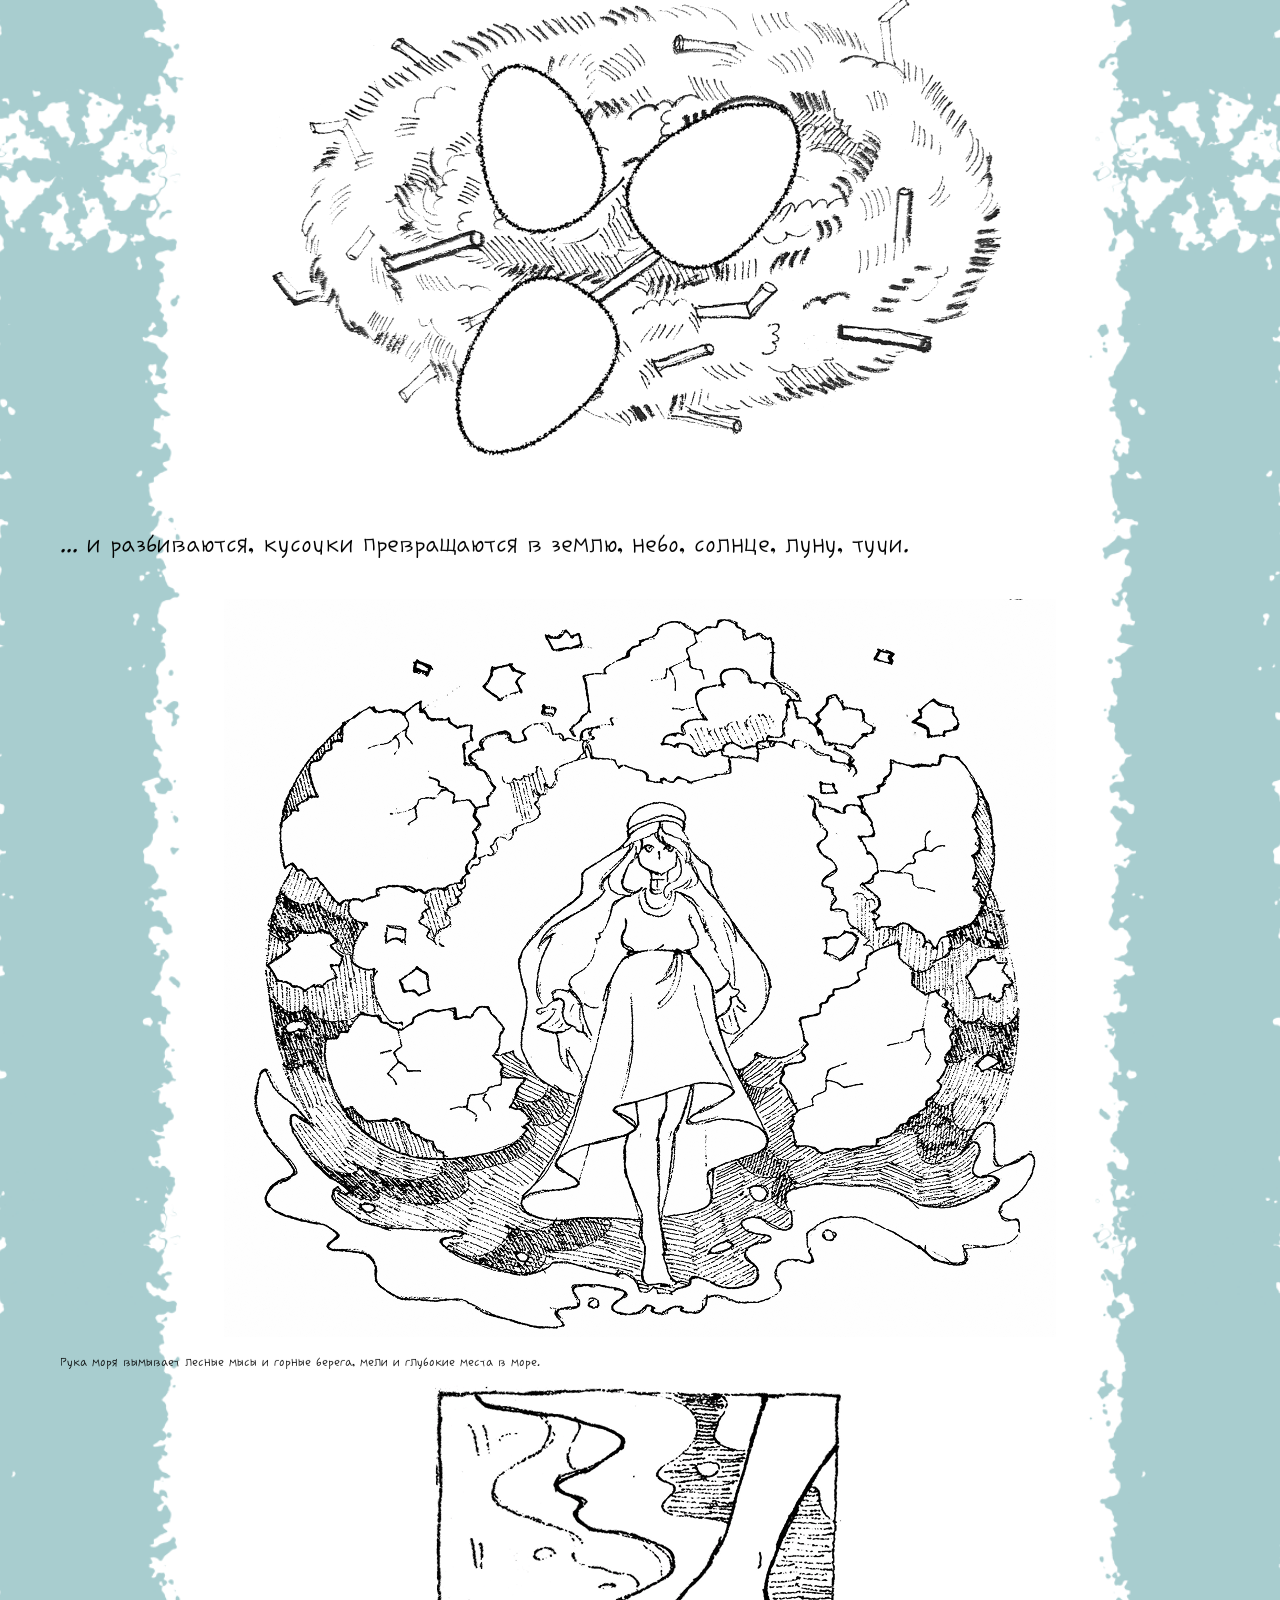
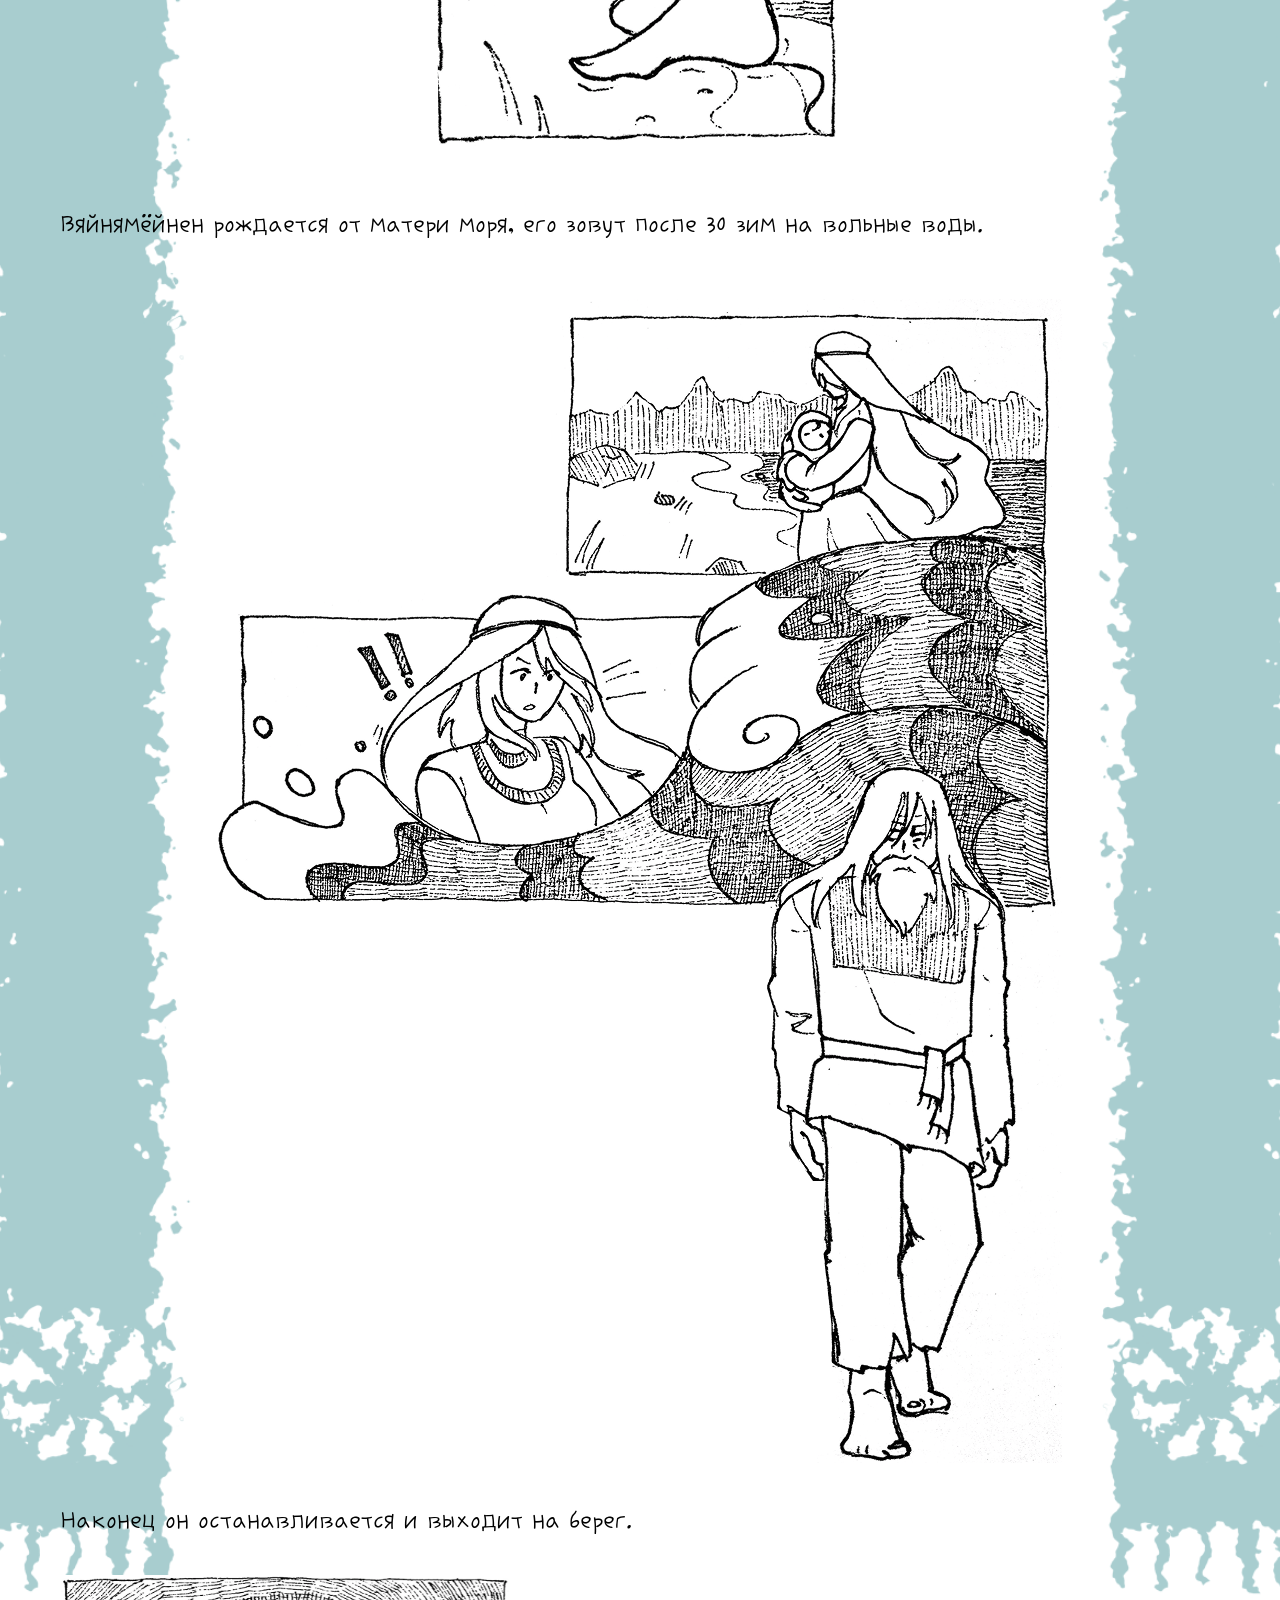
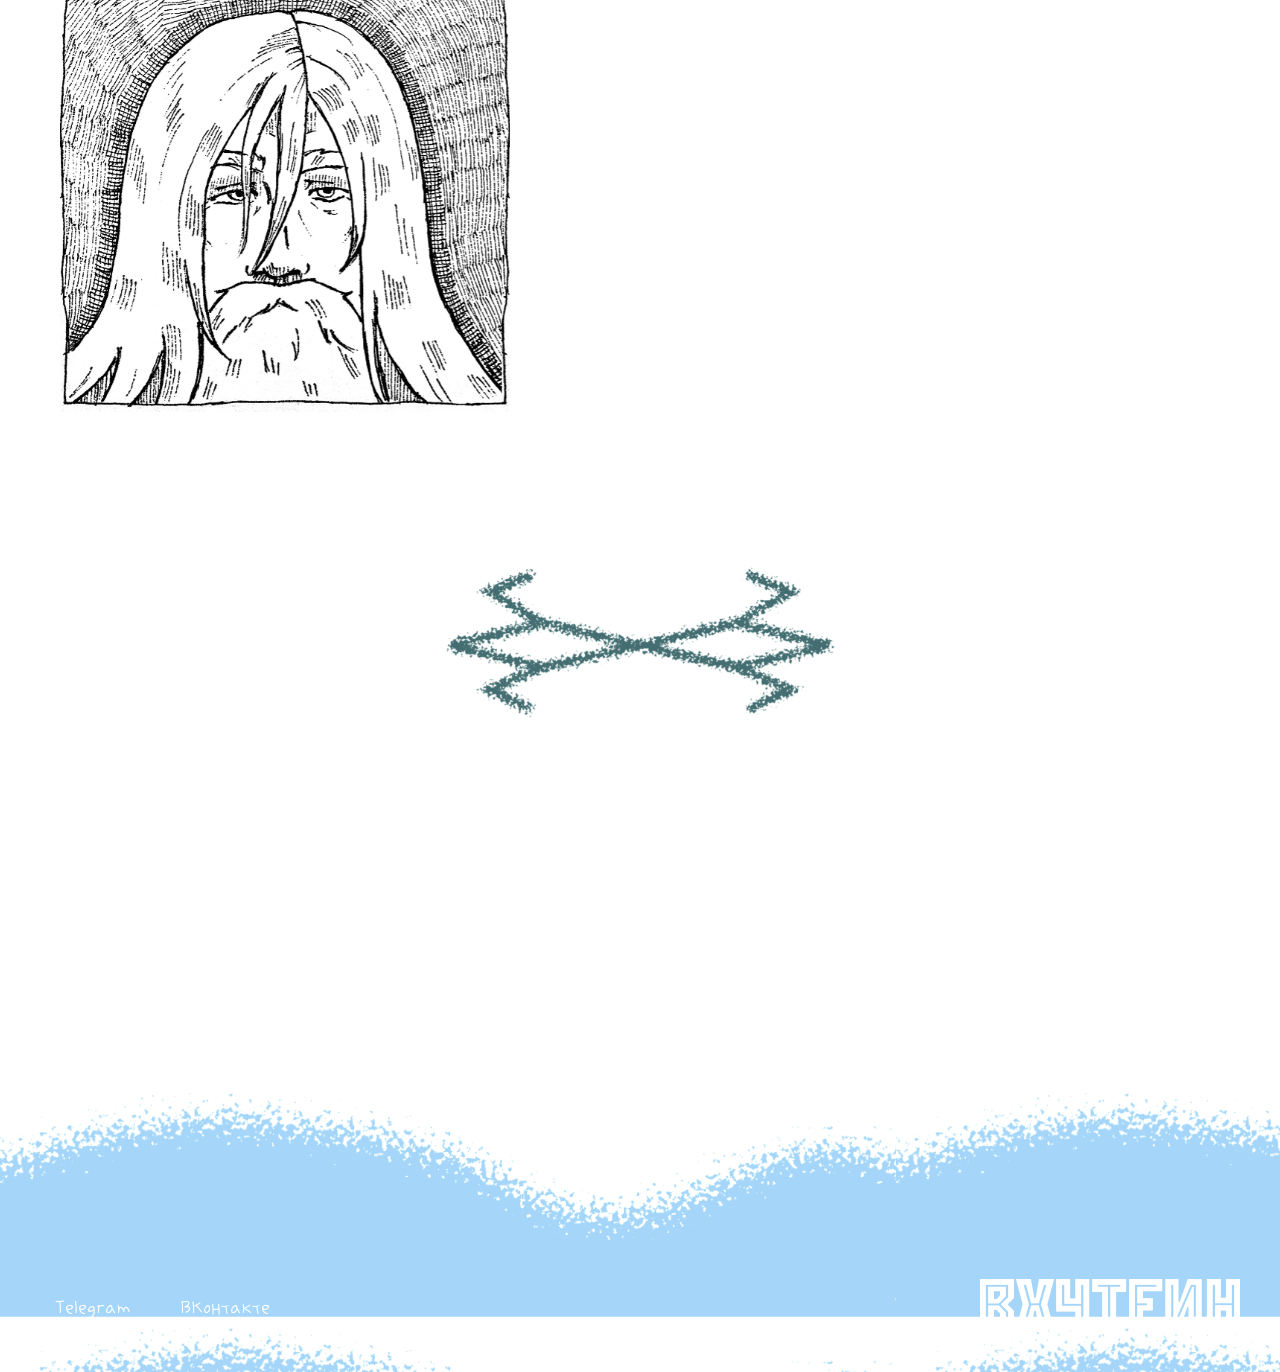
<file: jajaja2.html>
<!DOCTYPE html>
<html lang="ru">
<head>
    <meta charset="UTF-8">
    <meta name="viewport" content="width=device-width, initial-scale=1.0">
    <title>Калевала — Краткий пересказ</title>
    <link rel="stylesheet" href="style.css">
</head>

    <div id="overlay-menu" class="menu-overlay">
        <div class="menu-content">
            <h2 class="menu-title">МЕНЮ</h2>
            <nav>
                <a href="index.html" onclick="toggleMenu()">главная</a>
                <a href="jajaja2.html" onclick="toggleMenu()">краткий пересказ</a>
                <a href="jajaja6.html" onclick="toggleMenu()">концепция мироздания</a>
                <a href="jajaja3.html" onclick="toggleMenu()">главные герои</a>
                <a href="jajaja4.html" onclick="toggleMenu()">отражение в народной культуре</a>
                <a href="jajaja5.html" onclick="toggleMenu()">Калевала в современном искусстве</a>
            </nav>
        </div>
    </div>

    <header>
        <div class="burger" onclick="toggleMenu()">
            <span></span><span></span><span></span>
        </div>
        <img src="картинки/фон для остальных страниц.png" class="chtoeto" alt="">
         <img src="картинки/колесико.png" class="koleso1" alt=""><img src="картинки/колесико.png" class="koleso2" alt="">
    </header>

    <main class="summary-container">
        <div class="summary-header">
            <h2 class="meaning-title reveal">Краткий пересказ</h2>
            <p class="meaning-title-mini reveal">основные события сюжета</p>
        </div>

    

        <div class="blue-block-wrap reveal">
            <img src="картинки/сбоку штука средняя.png" class="choblya5" alt="">
            <img src="картинки/сбоку штука средняя.png" class="choblya6" alt="">

            <div class="blue-bg-box">
                <p class="meaning-text">
                    Калевала — это не просто сборник рун, это история о столкновении двух миров: 
                    светлой Калевалы и мрачной Похъёлы. Глубинный смысл кроется в вечном поиске 
                    счастья (Сампо) и понимании того, что любое созидание требует жертв <br> и мудрости.
                </p>
            </div>
        </div>
<section class="kalevala-page">
  <div class="decor-border left"></div>
  <div class="decor-border right"></div>

  <div class="container">
    
    <header class="rune-header reveal">
      <div class="rune-title">
        <span class="arrow">‹</span>
        <h1>РУНА 1</h1>
        <span class="arrow">›</span>
      </div>
    </header>

    <div class="block central-text reveal">
      <p>В начале мира существует лишь первозданное море и небо.</p>
    </div>

    <div class="grid-layout">
      <div class="item reveal small-img">
        <img src="картинки/Frame 53.png" alt="Илматар на волне">
      </div>
      <div class="item reveal smaller-img">
        <img src="картинки/Frame 54.png" alt="Илматар на волне">
      </div>
      <div class="item reveal text-box">
        <p>Дочь воздуха Илматар опускается на приют морской волны, где забавляется от ветра и воды, создавая фигуры моря.</p>
      </div>
      <div class="item reveal medium-img">
        <img src="картинки/Frame 56.png" alt="Птица на колене">
      </div>
      <div class="item reveal text-box">
        <p>Этим завлекает птицу, на колене которой та и откладывает яйца.</p>
      </div>
    </div>
<div class="item reveal medium-img">
        <img src="картинки/Frame 55.png" alt="Птица на колене">
      </div>
    <div class="block reveal central-text">
      <p>Яйца выкатываются из гнезда...</p>
    </div>
    <div class="block reveal main-img">
      <img src="картинки/Group 551.png" alt="Гнездо с тремя яйцами">
    </div>
    <div class="block reveal central-text">
      <p>... и разбиваются, кусочки превращаются в землю, небо, солнце, луну, тучи.</p>
    </div>

    <div class="creation-section">
      <div class="item reveal large-img">
        <img src="картинки/1000064956 1.png" alt="Сотворение мира">
      </div>
      <div class="item reveal floating-text">
        <p>Рука моря вымывает лесные мысы и горные берега, мели и глубокие места в море.</p>
      </div>
    </div>

    <div class="birth-section">
      <div class="item reveal side-img">
        <img src="картинки/1000064972 2.png" alt="Нога в воде">
      </div>
      <div class="item reveal text-box">
        <p>Вяйнямёйнен рождается от матери моря, его зовут после 30 зим на вольные воды.</p>
      </div>
      <div class="item reveal character-img">
        <img src="картинки/1000064972 1.png" alt="Вяйнямёйнен появляется">
      </div>
    </div>

    <div class="block reveal central-text">
      <p>Наконец он останавливается и выходит на берег.</p>
    </div>
    <div class="block reveal portrait-img">
      <img src="картинки/Group 509.png" alt="Портрет Вяйнямёйнена">
    </div>
   <div class="decorative-divider reveal">
            <img src="картинки/красотулька.png" alt="Декор" class="divider-img">
        </div>
  </div>
</section>
    </main>
<button id="backToTop" title="Наверх"></button>
    <footer class="main-footer reveal">
        <div class="footer-bottom-wave">
            <div class="footer-content-wrap">
                <div class="social-links">
                    <a href="#" class="social-icon">Telegram</a>
                    <a href="#" class="social-icon">ВКонтакте</a>
                </div>
                <div class="university-logo">
                    <a href="https://vhutein.ru" target="_blank">
                        <img src="картинки/vhutein.png" alt="ВХУТЕИН">
                    </a>
                </div>
            </div>
        </div>
    </footer>

    <script src="script.js"></script>
</body>
</html>
</file>
<file: style.css>
/* Подключаем шрифты */
@font-face {
    font-family: 'WildRune';
    src: url('шрифты/behance-68d411c45d977.otf');
}
@font-face {
    font-family: 'UraBumBum';
    src: url('шрифты/HU Cookie Cyrillic W05 Light.otf');
}

#backToTop {
    
    position: fixed;
    bottom: 30px;
    right: 30px;
    z-index: 99;
    background-image: url('картинки/вверх.png');
    
    /* Добавляем фиксированный размер кнопки */
    width: 90px; 
    height: 90px;
    
    /* Масштабируем и центрируем изображение */
    background-size: contain; /* Картинка масштабируется, чтобы полностью поместиться внутри, не искажаясь */
    background-repeat: no-repeat; /* Не повторяем изображение */
    background-position: center; /* Центрируем изображение внутри кнопки */
    
    cursor: pointer;
    
    /* Добавляем стили, чтобы кнопка выглядела аккуратно (убираем стандартную рамку) */
    border: none;
    background-color: #ffffff00; /* Цвет фона, который мы использовали ранее */
    border-radius: 50%; /* Сделаем её круглой */
  
    
    /* max-width: 90px; - убираем, так как теперь размер фиксирован */
    /* padding: 15px; - убираем, так как теперь размер задан явно */
    
    transform: translate(opacity : 0);
}

#backToTop.visible {
    opacity: 1;
    pointer-events: auto;
}



/* --- АНИМАЦИЯ ПОЯВЛЕНИЯ ПРИ СКРОЛЛЕ --- */

/* Начальное состояние: объект чуть ниже и прозрачный */
.reveal {
    opacity: 0;
    transform: translateY(30px);
    transition: all 0.8s ease-out; /* Плавность появления (0.8 сек) */
    will-change: transform, opacity;
}

/* Состояние при активации (когда доскроллили) */
.reveal.active {
    opacity: 1;
    transform: translateY(0);
}

/* Небольшая задержка для элементов внутри одного блока, чтобы появлялись не все сразу */
.photos-row.reveal.active .photo-item:nth-child(2) {
    transition-delay: 0.2s;
}

/* Исправляем работу маркера в анимированных заголовках */
.marker-svg {
    transition: width 1s ease-in-out 0.5s; /* Рисуем линию чуть позже появления текста */
}

/* ... (шрифты и другие стили без изменений) ... */


/* Контейнер-обертка */
.interactive-map-container {
    position: relative;
    width: 100%;
    max-width: 1920px;
    margin: 0 auto;
    overflow: hidden;
}

/* Картинка подстраивается под ширину */
.map-illustration {
    width: 100%;
    display: block;
    height: auto;
}

/* Общие стили для невидимых кнопок-зон */
.map-hotspot {
    position: absolute;
    cursor: pointer;
    z-index: 10;
    /* ПОДСКАЗКА: Раскомментируй строку ниже (убери //), чтобы увидеть красные зоны во время настройки! */
    /* background: rgba(255, 0, 0, 0.3); */
}

/* Размеры и координаты кликабельных зон (настроены под объекты на фото) */
.hotspot-vaina {
    bottom: 8%;
    left: 10%;
    width: 16%;
    height: 35%;
}

.hotspot-izba {
    bottom: 32%;
    left: 56%;
    width: 15%;
    height: 25%;
}

.hotspot-sampo1 {
    top: 12%;
    left: 75%;
    width: 15%;
    height: 25%;
}

/* Общие стили для бабблов */
.speech-bubble {
    position: absolute;
    z-index: 100;
    opacity: 0;
    pointer-events: none; /* Чтобы скрытый баббл не мешал кликать по картинке */
    transform: scale(0.9) translateY(10px);
    transition: opacity 0.35s ease, transform 0.35s ease;
}

/* Класс, который будет добавлять JavaScript при клике */
.speech-bubble.active {
    opacity: 1;
    pointer-events: auto;
    transform: scale(1) translateY(0);
}

.speech-bubble img {
    width: 100%;
    height: auto;
}

/* ТОЧНОЕ РАСПОЛОЖЕНИЕ БАББЛОВ НА КАРТИНКЕ */
.bubble-vaina-1 {
    top: 10%;
    left: 13%;
    width: 20%; /* Ширина баббла в процентах от всей картинки */
}

.bubble-vaina-2 {
    top: 30%;
    left: 23%;
    width: 19%;
}

.bubble-izba {
    top: 29%;
    left: 48%;
    width: 20%;
}

.bubble-sampo {
    top: -5%;
    right: 12%;
    width: 18%;
}


.hero {
    position: relative;
    height: 100vh; /* Или твоя высота */
    width: 100%;
    overflow: hidden; /* Скрываем вылеты слоев */
    display: flex;
    justify-content: center;
    align-items: center;
}



/* Принудительно задаем z-index, чтобы слои не перекрыли текст */
.layer-bg { z-index: 1; }
.layer-trees { z-index: 2; }
.hero-content { 
    position: relative;
    z-index: 10; /* Вытаскиваем текст и логотип ВХУТЕИН поверх всех слоев */
    pointer-events: none; /* КРИТИЧЕСКИ ВАЖНО для параллакса! */
    
    display: flex;
    flex-direction: column;
    align-items: center;
    
    opacity: 0;
    transform: translateY(0px); 
    transition: opacity 2s ease-out, transform 1s ease-out; 
}





.layer {
    /* ... твои свойства ... */
    opacity: 0;
    /* Оставляем анимацию ТОЛЬКО для прозрачности */
    transition: opacity 1s ease-out; 
    will-change: transform;
}

/* Убираем отсюда любые transform: translateY или подобные */
.hero.loaded .layer {
    opacity: 1;
}

/* Задержки теперь касаются только появления (opacity) */
.hero.loaded .layer-bg { transition-delay: 0.1s; }
.hero.loaded .layer-trees { transition-delay: 0.3s; }
.hero.loaded .layer-whaaa { transition-delay: 0.4s; }
.hero.loaded .layer-deer { transition-delay: 0.5s; }
/* Контент баннера (заголовок и лого) */
.hero.loaded .hero-content { 
    opacity: 1; 
    transform: translateY(-150px); 
    transition-property: opacity, transform;
    transition-duration: 1s, 1s;
    transition-delay: 1s, 1s; /* Тут можно оставить задержку на всё */
}


/* Убираем z-index отсюда и переносим в контейнер контента */
.hero-title {
    font-family: 'WildRune';
    
   
    color: #111;
}

/* --- СТИЛИ ДЛЯ КОНТЕНТА БАННЕРА (Заголовок и Логотип) --- */

/* Стили для проявляющегося логотипа */
.hero-logo {
    max-height: 8rem; /* Высота логотипа относительно текста (6rem text -> ~4rem logo) */
    width: auto;
    margin-top: 0.4rem; /* Отступ между текстом и логотипом */
}

/* НОВАЯ АНИМАЦИЯ НА ЗАГРУЗКЕ для контента (заголовка и логотипа) */
/* Мы делаем его самым последним проявляющимся элементом, после оленя */
.hero.loaded .hero-content { 
    opacity: 1; 
    transform: translateY(-150px); 
    transition-delay: 2.5s; /* Задержка после проявления оленя (1.5s + 1s = 2.5s) */
}

/* ... (остальные стили, в т.ч. reveal, без изменений) ... */



.choblya7, .choblya8 {
      position: absolute;   /* Фиксируем их на экране */
   
    z-index: -1;       /* Уводим под основной контент */
    pointer-events: none; /* Пропускают клики сквозь себя */
    width: 150px;      /* Настрой ширину под себя */
    
}

.choblya7 {
     left: -50px;
}

.choblya8 {
right: -50px;
}

/* Общие стили для обеих картинок */
.choblya1, .choblya2 {
    position: absolute;   /* Фиксируем их на экране */
    top: 1600px;          /* Положение от верхнего края */
    z-index: -1;       /* Уводим под основной контент */
    pointer-events: none; /* Пропускают клики сквозь себя */
    width: 250;      /* Настрой ширину под себя */
    height: 5500px;
}

.choblya1 {
    left: -50px;       /* Немного торчит слева */
}

.choblya2 {
     right: -50px;     /* Немного торчит справа */
}




.meaning-section {
    padding: 20px 40px 60px;
    text-align: center;
    
}

/* Стили заголовка с маркером */
.meaning-title {
    font-family: 'WildRune', sans-serif;
    font-size: 3rem;
    margin: 40px 0;
    letter-spacing: 1px;
    justify-self: center;
}

.meaning-title .marker-wrap {
    position: relative;
    display: inline-block;
    padding: 0 10px;
}

.meaning-title .marker-svg {
    position: absolute;
    top: 55%;
    left: 0;
    width: 100%;
    height: 1.2em;
    transform: translateY(-50%);
    z-index: 1;
    opacity: 0.7;
}

.meaning-title .highlight {
    position: relative;
    z-index: 2;
    
}

/* Иллюстрация */
.illustration-box {
    align-self: center;
  
    width: 1920px;
}


.main {
    z-index: 9999;
    position: relative;
}

.ogo-wrap {
    position: relative;
    /* Растягиваем на всю ширину окна браузера */
    width: 100vw; 
    
    /* Центрируем элемент относительно экрана, а не контейнера */
    left: 50%;
    right: 50%;
    margin-left: -50vw;
    margin-right: -50vw;

    display: block; 
    cursor: pointer;
    line-height: 0; /* Убираем микро-отступ снизу у картинок */
}

.ogo-wrap img {
    width: 100%;   /* Теперь картинка займет все 100vw */
    height: auto;
    display: block;
    transition: opacity 0.5s ease;
}

/* Оставляем логику наслоения и ховера */
.ogo-back {
    position: absolute;
    top: 0;
    left: 0;
    opacity: 0;
}

.ogo-wrap:hover .ogo-front {
    opacity: 0;
}

.ogo-wrap:hover .ogo-back {
    opacity: 1;
}


/* Текстовый блок */
.meaning-description {
    max-width: 1400px;
    margin: 0 auto;
    text-align: left; /* Текст выровнен по левому краю, как на картинке */
    font-family: 'UraBumBum', serif;
    font-size: 40px;
    line-height: 1.6;
}

.meaning-description p {
    margin-bottom: 20px;
}

.meaning-description strong {
    font-weight: 600;
}

/* Разделитель (общий класс) */
.divider-img {
    width: 400px;
    height: auto;
    
}
.main-footer {
    width: 100%;
    margin-top: 50px;
}

/* Стили навигации (повторяем для закрепления) */
.footer-navigation {
    text-align: center;
    padding-bottom: 40px;
}

.footer-links ul {
    list-style: none;
    padding: 0;
}

.footer-links li {
    margin-bottom: 15px;
}

.footer-links a {
    text-decoration: none;
    color: #111;
    font-family: 'UraBumBum', serif;
    font-size: 40px;
    /* Убираем лишний дефис и меняем ms на s (или пишем 300ms) */
    transition: color 0.3s ease; 
}

.footer-links a:hover {
    color: #4a90e2;
}

/* Нижний блок с волной */
.footer-bottom-wave {
    background-image: url('картинки/футер.png'); /* Твой файл с голубой волной */
    background-size: 70%;
    
    min-height: 250px; /* Высота подбирается под картинку */
    display: flex;
    align-items: flex-end; /* Прижимаем контент к низу */
    padding-bottom: 40px;
    padding-top: -50px;
    position: relative;
}

.footer-content-wrap {
    width: 100%;
    max-width: 1200px;
    margin: 0 auto;
    display: flex;
    justify-content: space-between; /* Соцсети слева, логотип справа */
    align-items: center;
    padding: 0 40px;
}

/* Соцсети */
.social-links {
    display: flex;
    gap: 20px;
}

.social-icon {
    text-decoration: none;
    color: #fff; /* Белый текст на голубом фоне */
    font-family: 'UraBumBum', sans-serif;
    font-size: 1.5rem;
    
    padding: 5px 15px;
    border-radius: 20px;
    transition: background 0.3s;
}

.social-icon:hover {
    background: rgba(255,255,255,0.2);
}

/* Логотип VHUTEIN */
.vhutein-text {
    font-family: 'UraBumBum', sans-serif; /* Или шрифт как на лого */
    font-size: 2rem;
    color: #fff;
    letter-spacing: 2px;
    text-decoration: none;
}

.university-logo a {
    text-decoration: none;
}

.university-logo a:hover .vhutein-text {
    opacity: 0.8;
}


/* Начальное состояние: смещен вниз и прозрачен */
.reveal {
    opacity: 0;
    transform: translateY(30px);
    transition: all 0.8s ease-out;
    will-change: transform, opacity;
}

/* Состояние при попадании в область видимости */
.reveal.active {
    opacity: 1;
    transform: translateY(0);
}













/* Общие настройки текста */
.history-text, .editions-block p {
    text-align: center;
    max-width: 1400px;
    margin: 40px auto;
    font-size: 40px;
    line-height: 1.5;
    font-family: 'UraBumBum', serif; /* Твой основной шрифт */
}

/* Ряд с фотографиями */
.photos-row {
    display: flex;
    justify-content: center;
    gap: 30px;
    margin: 40px 0;
}

.photo-item {
    
    padding: 0;
    line-height: 0;
    background: #fff;
    font-size: 27px;
}

.photo-item img {
    
    height: auto;display: block;
    transition: transform 0.4s ease, filter 0.4s ease; /* Плавность */
}

.photo-item:hover img {
    transform: scale(1.05); /* Легкое увеличение */
   
}

/* Блок со сноской */
.editions-block {
    position: relative;
    margin-bottom: 60px;
}

.asterisk-note {
    text-align: right;
    font-size: 27px;
    color: #555;
    margin-top: -20px;
    padding-right: 10%;
    font-style: italic;
}

.asterisk-note .symbol {
    color: #34adb1; /* Синий цвет для символа Ж */
    font-family: 'UraBumBum', sans-serif;
    font-weight: bold;
    margin-right: 5px;
}

/* Декоративный разделитель */
.decorative-divider {
    display: flex;
    justify-content: center;
    margin: 150px 0;
}

.decorative-divider svg {
    width: 250px;
    height: auto;
}
























.map-section-container {
    max-width: 1200px;
    margin: 40px auto;
    font-family: 'UraBumBum', sans-serif;
}

.interactive-map-block {
    display: flex;
    gap: 20px;
    align-items: flex-start;
}

/* Стек слоев карты */
.map-display {
    position: relative;
    flex: 1;
    
    line-height: 0;
}

.base-map {
    width: 100%;
    height: auto;
}

.route-layer {
    position: absolute;
    top: 0;
    left: 0;
    width: 100%;
    height: 100%;
    opacity: 0;
    transition: opacity 0.6s ease-in-out;
    pointer-events: none; /* Чтобы клики не мешали кнопкам */
}

.route-layer img {
    width: 100%;
    height: 100%;
}

/* Активный маршрут плавно проявляется */
.route-layer.active {
    opacity: 1;
}

/* Легенда */
.map-legend {
    width: 590px;
    
    padding: 20px;
}

.date-item, .date-item1, .date-item2, .date-item3 {
    cursor: pointer;
    padding: 10px;
    transition: all 0.35s ease-in-out;
    font-size: 1.6rem;
}

.date-item h3, .date-item1 h3, .date-item2 h3, .date-item3 h3 {
    margin: 0;
    font-family: 'UraBumBum', serif;
    font-size: 2rem;
    
}

.date-item h3 {
    color: #B8D3F7;
}


.date-item1 h3 {
    color: #A8CDCF;
}

.date-item2 h3 {
    color: #2B4D50;
}

.date-item3 h3 {
    color: #90B3CE;
}


.date-item.active, .date-item1.active, .date-item2.active, .date-item3.active {
    background: rgba(105, 225, 231, 0.2);
    font-size: 2.2rem;
    padding: 25px 0;   /* Если увеличиваешь отступы */
}

.date-item:hover, .date-item1:hover, .date-item2:hover, .date-item3:hover  {
    background: #f0f8f9;
}


.key {
    height: 24px;
    position: relative;
    padding: 20px;
    
}
.dot {
    width: 200px;
    height: 40px;
    padding-left: 5px;
    position: relative;
}


.legend-footer {
    font-size: 32px;
}



















:root {
    --bg-color: #A5D7FA; /* Твой голубой цвет */
}


.content-wrapper {
    max-width: 1400px;
    margin: 0 auto;
    background-color: #ffffff;
    position: relative;
    /* Убираем пока маску, чтобы увидеть контент */
    mask-image: none !important; 
    -webkit-mask-image: none !important;
    
    /* Добавляем это, чтобы контейнер подстраивался под высоту контента */
    display: block;
    overflow: visible; 
    min-height: 500px; 
    z-index: 10;
}

.report-section {
    position: relative;
    padding: 40px;
    display: block; /* Убеждаемся, что секция не схлопнулась */
}

/* --- Заголовок --- */
.main-title {
    font-family: 'WildRune', serif;
    font-size: 3rem;
    color: #111;
    text-align: center;
    margin-bottom: 10px;
    margin-top: 0;
}

.title-divider {
    border: none;
    border-top: 2px dashed #1a1a1a;
    width: 60%;
    margin: 0 auto 40px;
}

/* --- Карта и Легенда --- */
.map-legend-container {
    display: flex;
    justify-content: center;
    align-items: flex-start;
    gap: 30px;
    margin-bottom: 40px;
}

.map-box {
    
    padding: 5px;
    max-width: 50%;
}

.map-image {
    max-width: 100%;
    height: auto;
    display: block;
}

.legend-box {
    height: 550px; /* Поставь тут ту же высоту в px, что и у твоей карты */
    display: flex;
    flex-direction: column;
    justify-content: space-between; /* Распределит блоки равномерно */
    
    /* Если вдруг контент превысит высоту, страница не поедет, 
       а внутри блока появится аккуратный скролл */
    overflow-y: auto;
}

.legend-item {
    margin-bottom: 15px;
}

.legend-date {
    font-family: 'UraBumBum', serif;
    color: #34a7c4; /* Синий цвет для дат */
    font-size: 40px;
    margin: 0 0 5px 0;
}

.legend-places {
    font-family: 'SimpleDocText', serif;
    font-size: 32px;
    line-height: 1.3;
    margin: 0;
}

.legend-divider {
    border: none;
    border-top: 1px dashed #1a1a1a;
    margin: 10px 0;
}

/* --- Ключи легенды --- */
.legend-keys {
    margin-top: 20px;
    display: flex;
    flex-direction: column;
    gap: 10px;
}

.key-item {
    display: flex;
    align-items: center;
    gap: 10px;
}

.key-icon-line {
    display: inline-block;
    width: 20px;
    height: 10px;
    background-color: #4a90e2; /* Синий цвет пути */
    /* Имитация неровного края как у маршрута */
    clip-path: polygon(10% 20%, 90% 10%, 95% 40%, 85% 60%, 10% 80%, 5% 50%);
}

.key-icon-pin {
    display: inline-block;
    width: 14px;
    height: 14px;
    background-color: #4a90e2; /* Синий цвет точки */
    border-radius: 50% 50% 50% 0; /* Форма булавки */
    transform: rotate(-45deg);
    position: relative;
    top: -2px;
}

.key-text {
    font-family: 'UraBumBum', serif;
    font-size: 27px;
}

/* --- Промежуточный текст --- */
.intro-text {
    text-align: center;
    max-width: 700px;
    margin: 0 auto 40px;
    font-size: 27px;
    line-height: 1.5;
}

/* --- Изображения --- */
.images-container {
    display: flex;
    justify-content: center;
    gap: 20px;
    margin-bottom: 40px;
}

.bio-img, .stone-img {
    border: 1px solid #000000;
    max-height: 300px;
    width: auto;
}

/* --- Финальный текст --- */
.edition-text {
    text-align: center;
    max-width: 700px;
    margin: 0 auto 20px;
    font-size: 27px;
    line-height: 1.5;
}

/* --- Сноска --- */
.footnote-container {
    text-align: right;
    width: 70%;
    margin: 0 auto 0 calc(100% - 70% - 40px);
}

.footnote {
    font-family: 'SimpleDocText', serif;
    font-size: 27px;
    margin: 0;
    font-style: italic;
}

.footnote span {
    color: #4a90e2; /* Цвет звездочки */
    font-family: 'UraBumBum', serif;
    position: relative;
    top: -3px;
    margin-right: 3px;
}

body {
    margin: 0;
    background-color: #ffffff;
    font-family: 'UraBumBum', sans-serif;
    overflow-x: hidden;
}

.bio-block {
    max-width: 1400px;
    margin: 0 auto;
    text-align: left;
    padding: 40px;
    text-align: center;
    background: #fff; /* Или текстура бумаги */
    position: relative;
    font-family: 'UraBumBum', sans-serif;
    font-size: 40px;
}

.bio-title {
    font-family: 'WildRune', serif;
    color: #000000;
    margin-bottom: 30px;
}

.bio-main {
    display: flex;
    align-items: center;
    gap: 30px;
    text-align: left;
}

.bio-image img {
    width: 450px;
    height: auto;
    position: relative;
display: block;
    transition: transform 0.4s ease, filter 0.4s ease; /* Плавность */
}

.bio-image:hover img {
    transform: scale(1.05); /* Легкое увеличение */
   
}




/* Контейнер для фразы с маркером */
.marker-wrap {
    position: relative;
    display: inline-block;
}

/* Сам SVG кладем ПОД текст */
.marker-svg {
    position: absolute;
    top: 50%;
    left: 0;
    width: 100%; /* Растягивается по ширине текста */
    height: 1.2em; /* Высота подбирается под шрифт */
    transform: translateY(-50%);
    z-index: 1;
    pointer-events: none;
}

.highlight {
    position: relative;
    z-index: 2; /* Текст выше маркера */
    
}

.bio-footer {
    margin-top: 20px;
    text-align: left;
    line-height: 1.6;
}



/* --- БАННЕР СЛОИ --- */
.hero {
    height: 100vh;
    position: relative;
    background-color: var(--bg-color);
    overflow: hidden;
    display: flex;
    justify-content: center;
    align-items: center;
}

.layer {
    position: absolute;
    bottom: 0;
    width: 100%;
    height: 100%;
    background-size: cover;
    background-position: bottom center;
    opacity: 0; /* Изначально скрыты */
    transition: opacity 2s ease-out, transform 2s ease-out;
}

.layer-bg { background-image: url('картинки/фон3.png'); z-index: 1; }
.layer-trees { background-image: url('картинки/фон4.png'); z-index: 2; }
.layer-whaaa { background-image: url('картинки/фон2.png'); z-index: 2;}
.layer-deer { 
    background-image: url('картинки/фон1.png'); 
    z-index: 4; 
    transform: translateY(30px);
}

/* Класс для запуска анимации баннера при загрузке */
.hero.loaded .layer { opacity: 1; transform: translateY(0); }
.hero.loaded .layer-bg { transition-delay: 0.2s; }
.hero.loaded .layer-trees { transition-delay: 0.8s; }
.hero.loaded .layer-deer { transition-delay: 1.5s; }

.hero-title {
    margin-top: -90px;
    z-index: 10;
    color: #111;
    margin-bottom: 0;
}

/* --- СКРОЛЛ АНИМАЦИЯ (Вылет сверху) --- */
.reveal {
    opacity: 0;
    transform: translateY(-50px); /* Начальная позиция выше */
    transition: all 1s ease-out;
}

.reveal.active {
    opacity: 1;
    transform: translateY(0);
}

/* --- МЕНЮ --- */
.menu-overlay {
    position: fixed;
    top: 0; 
    left: 0; 
    width: 100%; 
    height: 100%;
    background-image: url('картинки/фон меню.png');
    background-size: cover;
    background-position: center;
    z-index: 100;
    
    /* Центрирование контента */
    display: flex; 
    justify-content: center;
    align-items: center;

    /* МАГИЯ ПЛАВНОСТИ */
    opacity: 0;            /* Полностью прозрачно */
    visibility: hidden;    /* Полностью скрыто от мышки */
    transition: opacity 0.5s ease, visibility 0.5s ease;
}

.menu-overlay.open {
    opacity: 1;            /* Становится видимым */
    visibility: visible;   /* Становится активным для кликов */
}

.menu-content {
    transform: translateY(20px); /* Изначально чуть ниже */
    transition: transform 0.6s ease;
}



.menu-title {
    font-family: 'WildRune';
    font-size: 3rem ;
    position: relative;
    padding-left: 200px;
}

.menu-content nav {
    display: flex;
    flex-direction: column;
    text-align: center;
}

.menu-content a {
    font-size: 40px;
    text-decoration: none;
    
    color: #111;
    margin: 15px 0;
    transition: 0.3s;
}

.menu-content a:hover { color: #fff; }

.burger {
    position: fixed;
    top: 20px; right: 20px;
    z-index: 110;
    cursor: pointer;
    color: #fff;
}
.burger span {
    display: block;
    width: 30px; height: 3px;
    background: #fff; margin: 6px;
}

/* --- КАРТА --- */
.map-box { position: relative; }
.map-svg {
    position: absolute; top: 0; left: 0;
    width: 100%; height: 100%;
}
.route {
    fill: none; stroke: #333; stroke-width: 4;
    stroke-dasharray: 10; opacity: 0; transition: 0.5s;
}
.route.active { opacity: 1; }





/* для хахаха2 */
.choblya5, .choblya6 {
    position: absolute;   /* Фиксируем их на экране */
    top: 250px;          /* Положение от верхнего края */
    z-index: -1;       /* Уводим под основной контент */
    pointer-events: none; /* Пропускают клики сквозь себя */
    width: 250px;      /* ИСПРАВЛЕНО: Добавили px, чтобы браузер понял размер */
    height: auto;
}

.choblya5 {
    left: -70px;       /* Немного торчит слева */
}

.choblya6 {
    right: -70px;      /* Немного торчит справа */
}

/* МАГИЯ: Стили, когда скрипт добавляет класс короткой страницы (.short-decor) */
.short-decor .choblya5 {
    /* ИСПРАВЛЕНО: content меняет саму картинку в теге <img> */
    content: url('картинки/сбоку штука короткая.png'); 
}
.short-decor .choblya6 {
    /* ИСПРАВЛЕНО: content меняет саму картинку в теге <img> */
    content: url('картинки/сбоку штука короткая.png'); 
}
/* Контейнер всей страницы */

/* 3. ШАПКА И МЕНЮ */


.chtoeto {
    width: 100%;
    display: block;
}



/* 4. СТИЛИ ДЛЯ КАРТОЧЕК И ТЕКСТА (КАЛЕВАЛА) */
.kalevala-page {
    position: relative;
    padding: 60px 40px;
    max-width: 1400px;
    justify-self: center;
}




.rune-title {
    display: inline-flex;
    align-items: center;
    gap: 15px;
    color: var(--accent-blue);
}

.rune-title h1 {
    font-size: 2rem;
    letter-spacing: 5px;
    margin: 0;
    border-bottom: 2px solid var(--accent-blue);
    font-family: 'WildRune';
}

/* Базовые переменные (если у тебя они объявлены в :root, этот блок можно пропустить) */
.rune-title-container {
    display: inline-flex;
    align-items: center;
    gap: 20px;
}

.rune-dropdown-trigger {
    display: flex;
    align-items: center;
    gap: 10px;
    cursor: pointer;
    transition: opacity 0.2s;
}

.rune-dropdown-trigger:hover {
    opacity: 0.8;
}

.dropdown-chevron {
    font-size: 14px;
    color: var(--accent-blue);
    transition: transform 0.3s;
}

/* 1. РОДИТЕЛЬСКИЙ КОНТЕЙНЕР (Обязательно добавляем точку отсчета) */
.rune-header {
    position: relative; /* Чтобы выпадающее меню отталкивалось именно от шапки, а не от верха сайта */
    text-align: center;
    margin-bottom: 40px;
    z-index: 999;    
    font-size: 1.8rem;   /* Приподнимаем всю шапку над контентом страницы */
}

/* 2. ИСПРАВЛЕННЫЙ БЛОК НАВИГАЦИИ */
.navigationnn-overlay {
    opacity: 0;
    visibility: hidden;
    
    position: absolute;
    top: 100%;         /* Встанет ровно под заголовком */
    left: 50%;
    transform: translateX(-50%) translateY(-10px);
    
    /* --- КРИТИЧЕСКИЕ ИСПРАВЛЕНИЯ ТУТ --- */
    background-color: #ffffff !important; /* !!! Задаем сплошной белый фон, чтобы перекрыть нижний контент */
    z-index: 10000 !important;            /* !!! Огромный z-index, чтобы быть строго ПОВЕРХ любых картинок */
    
    /* Элементы декора, чтобы меню выглядело аккуратной парящей карточкой */
                       /* Скругление углов */
    
    padding: 30px;
    width: 220px;
    text-align: left;
    
    /* Плавное проявление */
    transition: opacity 0.3s ease, transform 0.3s ease, visibility 0.3s ease;
}

/* 3. СОСТОЯНИЕ КОГДА МЕНЮ ОТКРЫТО */
.navigationnn-overlay.open {
    opacity: 1;
    visibility: visible;
    transform: translateX(-50%) translateY(15px); /* Смещаем чуть вниз, делая красивый зазор */
}

/* --- Дальше идут твои стили без изменений --- */

.menu-content h2 {
    font-size: 1.8rem;
    letter-spacing: 2px;
    margin-bottom: 20px;
    border-bottom: 1px solid var(--accent-blue);
    padding-bottom: 5px;
}

.menu-content ul {
    list-style: none;
    padding: 0;
    margin: 0;
}

.menu-content li {
    margin-bottom: 12px;
    font-size: 16px;
}

.menu-content li a {
    text-decoration: none;
    color: #111;
    transition: color 0.2s;
}

.menu-content li a span {
    color: var(--accent-blue);
    font-weight: bold;
}

.menu-content li.active a {
    font-weight: bold;
    color: var(--accent-blue);
}

/* Прячем неактивные тома рун */
.rune-volume.hidden {
    display: none !important;
}

/* Оформление активного пункта в выпадающем меню */
.menu-item {
    display: flex;
    align-items: center;
    justify-content: center;
    
    /* Жестко задаем размер */
    width: 220px;         /* Попробуй сделать чуть больше 150px, чтобы длинный текст красиво влезал */
    min-width: 220px;     /* ЖЕСТКАЯ ДИРЕКТИВА: запрещаем делать плашку меньше этого размера */
    
    /* ГЛАВНОЕ ИСПРАВЛЕНИЕ: запрещаем Flexbox сжимать этот элемент */
    flex-shrink: 0;       
    
    /* Внутренние отступы, чтобы плашка была крупной и объемной */
    padding: 12px 20px;   
    box-sizing: border-box; /* Чтобы отступы не ломали общую ширину */
    
    /* Чтобы текст не переносился уродливо по одной букве */
    white-space: nowrap;  
    
    /* Твой дизайн (примерный) */
    background-color: #A5D6FA; 
    border-radius: 6px;
    margin: 5px 0;
}


.kalevala-overlay-menu {
    /* Меню должно летать ПОВЕРХ страницы, а не расталкивать картинки */
    position: absolute;   
    z-index: 9999;        /* Максимальный приоритет видимости */
    
    /* Выравниваем по центру под заголовком */
    top: 80px;            /* Подкрути этот параметр под высоту своей шапки */
    left: 50%;
    transform: translateX(-50%);
    
    /* Оформление самого выпадающего окна */
    background: #ffffff;
    padding: 25px;
    border-radius: 12px;
    
    
    /* Выстраиваем элементы строго друг под другом */
    display: flex;
    flex-direction: column;
    align-items: center;
    gap: 10px;            /* Расстояние между плашками */

}


.menu-item:hover {
    background: #DBEDFF;
    transition: all 0.3s ease;
}

.menu-item.active {
    font-weight: bold;
    color: var(--accent-blue);
    background: #DBEDFF;
}

/* Стили для позиционирования оглавления относительно шапки */
.rune-header {
    position: relative; /* Чтобы меню открывалось ровно под заголовком */
}

/* ==========================================================================
   4. СТИЛИ ДЛЯ КАРТОЧЕК И ТЕКСТА (КАЛЕВАЛА)
   ========================================================================== */

.kalevala-page {
    position: relative;
    padding: 60px 40px;
    max-width: 1400px;
    margin: 0 auto; /* Идеальное центрирование всей страницы на больших мониторах */
}



.rune-title {
    display: inline-flex;
    align-items: center;
    justify-content: center;
    gap: 30px;
    color: var(--accent-blue);
}

.rune-title h1 {
    font-size: 32px;
    letter-spacing: 5px;
    margin: 0;
    border-bottom: 2px solid var(--accent-blue);
    font-family: 'WildRune', sans-serif;
}

.arrow-nav {
    font-size: 32px;
    cursor: pointer;
    user-select: none;
}

/* --------------------------------------------------------------------------
   ГЛАВНАЯ МАГИЯ ВЫРАВНИВАНИЯ: Новая модульная система "кадров" комикса
   -------------------------------------------------------------------------- */

/* УНИВЕРСАЛЬНЫЙ БЛОК ДЛЯ ТЕКСТА И КАРТИНЫ ПО ЦЕНТРУ (Гнездо, Яйца, Финал) */
.comic-center-block {
    display: flex;
    flex-direction: column;
    align-items: center; /* Центрирует внутренние элементы по горизонтали */
    justify-content: center;
    margin: 60px auto;
    max-width: 800px; /* Ограничиваем ширину текста, чтобы он не расползался */
    text-align: center;
}

.comic-center-blockk {
    display: flex;
    flex-direction: column;
    align-items: center; /* Центрирует внутренние элементы по горизонтали */
    justify-content: center;
    margin: 60px auto;
    max-width: 600px; /* Ограничиваем ширину текста, чтобы он не расползался */
    text-align: center;
}


.central-text {
    font-size: 32px;
    line-height: 1.5;
    margin-bottom: 30px;
    width: 100%;
}

/* ДВУХКОЛОНОЧНЫЙ РЯД (Текст + Картинка или мини-сетка) */
.comic-row {
    display: grid;
    grid-template-columns: 1fr 1.2fr; /* Сбалансированные пропорции колонок */
    gap: 50px;
    align-items: center; /* Центрирует текст и картинку по вертикали относительно друг друга */
    margin: 80px 0;
}

/* Модификатор REVERSE — зеркально меняет колонки местами (Картинка слева, Текст справа) */
.comic-row.reverse {
    direction: rtl; /* Разворачивает сетку справа налево */
}

.comic-row.reverse .text-box,
.comic-row.reverse .comic-sub-grid {
    direction: ltr; /* Возвращает нормальное чтение текста слева направо */
}

/* Контейнеры для текста */
.text-box {
    font-size: 32px;
    line-height: 1.5;
    padding: 20px 0;
}

/* ВНУТРЕННИЕ СЕТКИ ДЛЯ ИЛЛЮСТРАЦИЙ (Комиксные панели) */
.comic-sub-grid {
    display: grid;
    grid-template-columns: 1fr 1fr;
    gap: 20px;
    justify-items: center;
    align-items: center;
    width: 100%;
}

/* Подпись под мелкими кадрами */
.sub-caption {
    grid-column: span 2; /* Растягиваем подпись на обе колонки */
    font-size: 24px;
    text-align: center;
    margin-top: 10px;
    line-height: 1.4;
}

/* Вариант сетки, где картинки идут горизонтально в ряд, а не плиткой */
.comic-sub-grid.row-layout {
    display: flex;
    justify-content: center;
    gap: 20px;
}

/* --------------------------------------------------------------------------
   УЛЬТИМАТИВНЫЙ КОНТРОЛЬ КАРТИНОК (Чтобы ничего никуда не уползало)
   -------------------------------------------------------------------------- */

.kalevala-page img {
    display: block;
    max-width: 100%;
    height: auto;
    object-fit: contain;
    margin: 0 auto; /* Страховочное центрирование внутри любых контейнеров */
}

/* Специфические размеры для разных типов иллюстраций */
.comic-img {
    max-width: 500px; /* Ограничение для средних картинок (например, яйца) */
}

.comic-img-large {
    max-width: 850px; /* Для больших эпических иллюстраций */
}

.ornament {
    max-width: 200px;
    margin: 80px auto 20px auto !important;
}

/* ==========================================================================
   5. ГЛАВНАЯ МАГИЯ: АНИМАЦИЯ ПРИ СКРОЛЛЕ
   ========================================================================== */

.reveal {
    opacity: 0 !important;
    transform: translateY(40px) !important;
    transition: all 0.9s cubic-bezier(0.25, 1, 0.5, 1) !important;
    visibility: visible !important;
}

.reveal.active {
    opacity: 1 !important;
    transform: translateY(0) !important;
}

/* ==========================================================================
   АДАПТИВ ДЛЯ МОБИЛЬНЫХ УСТРОЙСТВ
   ========================================================================== */
@media (max-width: 992px) {
    .comic-row, 
    .comic-row.reverse {
        grid-template-columns: 1fr; /* На планшетах и телефонах всё выстраивается в один аккуратный столбец */
        gap: 30px;
        margin: 50px 0;
        direction: ltr !important; /* Отключаем реверс на мобилках */
    }
    
    .comic-sub-grid.row-layout {
        flex-direction: column;
    }
    
    .text-box, .central-text {
        font-size: 26px; /* Чуть уменьшаем гигантский шрифт на мобильных экранах */
        text-align: center;
    }
    
    .sub-caption {
        font-size: 20px;
    }
}













/* для хахаха3 */

/* Картинка-шапка */
.chtoeto {
    z-index: -1;
    position: absolute;
    top: 0;
    left: 0;
    width: 100%;
    height: auto;
    
}

.summary-container {
    max-width: 1920px;
    margin: 0 auto;
    padding: 100px 20px;
}



.meaning-title-mini {
    font-family: 'UraBumBum', sans-serif;
    font-size: 3rem;
    text-align: center;
    margin-bottom: 50px;
   
    
}


/* СИНИЙ БЛОК */
.blue-block-wrap {
    position: relative;
    margin-top: 590px;
    margin-bottom: 10px;
     background-image: 'картинки/фончик для плашек.png';
}

.blue-block-wrapik {
    position: relative;
    margin-top: 90px;
    margin-bottom: 10px;
     background-image: 'картинки/фончик для плашек.png';
}


.blue-bg-box {
    position: relative; /* Оставляем для позиционирования "чобль" */
    text-align: left;
    font-size: 32px;
    line-height: 1.7;
    /* Центрирование */
    width: 1400px;
    max-width: 100%;      /* Важно: чтобы на маленьких экранах блок не вылезал за края */
    margin-left: auto;
    margin-right: auto;
    
    /* Если родитель — flex-контейнер, это тоже поможет */
    display: block; 
}

.blue-bg-box h3 {
    font-family: 'WildRune';
}

.meaning-text {
    font-family: 'UraBumBum', sans-serif;
    font-size: 32px;
    margin: 0;
    margin-top: 500px;
    text-align: center;
}


/* ЭЛЕМЕНТЫ ПЕРЕСКАЗА */
.summary-item {
    display: flex;
    gap: 40px;
    margin-bottom: 80px;
    align-items: center;
}

.summary-item.reverse { flex-direction: row-reverse; }

.summary-image img {
    width: 100%;
    max-width: 450px;
    border: 10px solid #fff;
    box-shadow: 0 10px 20px rgba(0,0,0,0.1);
}

.summary-text h2 { font-family: 'WildRune'; font-size: 2rem; color: #4a3319; }

/* Общие стили для обеих картинок */
.choblya3, .choblya4 {
    position: absolute;   /* Фиксируем их на экране */
    top: 400px;          /* Положение от верхнего края */
    z-index: -1;       /* Уводим под основной контент */
    pointer-events: none; /* Пропускают клики сквозь себя */
    width: 250;      /* Настрой ширину под себя */
    height: auto;
}

.choblya3 {
    left: -50px;       /* Немного торчит слева */
}

.choblya4 {
    right: -50px;      /* Немного торчит справа */
}


/* БЛОК ГЕРОЕВ */
.heroes-section {
    padding: 80px 0;
    text-align: center;
}

.heroes-nav {
    display: flex;
    justify-content: center;
    flex-wrap: wrap;
    gap: 20px;
    margin-bottom: 50px;
}

.hero-btn {
    background: none;
    border: none;
    font-family: 'WildRune', serif;
    font-size: 1.4rem;
    color: #2B4D50;
    cursor: pointer;
    padding: 5px 15px;
    transition: all 0.3s ease;
    border-bottom: 2px solid transparent;
}

.hero-btn:hover, .hero-btn.active {
    color: #6F9296;
  
    transform: translateY(-3px);
}

/* КАРТОЧКИ */
.heroes-content-wrapper {
    max-width: 1100px;
    margin: 0 auto;
    position: relative;
    min-height: 450px; /* Чтобы страница не прыгала при переключении */
}

.hero-card {
    display: none; /* Скрыты по умолчанию */
    animation: fadeInHero 0.6s ease forwards;
}

.hero-card.active {
    display: block; /* Показываем только активную */
}

.hero-grid {
    display: flex;
    align-items: center;
    gap: 30px;
    padding: 40px;
    background-image: url('картинки/допустим.png');
    background-size: 100% 100%;
    background-repeat: no-repeat;
}

/* 1. Делаем контейнер картинки относительным, чтобы цветная копия встала ровно поверх чб */
.hero-image {
    position: relative;
    width: 100%; /* Или твоя фиксированная ширина, если она настроена в сетке hero-grid */
left: -150px
}

/* Общие свойства для обеих картинок персонажа */
.hero-image img {
    display: block;
    
    width: 170%;
}

/* 2. Цветная картинка (img-overlay) накладывается сверху и изначально прозрачна */
.hero-image .img-overlay {
    position: absolute;
    top: 0;
    
    opacity: 0;
    
    /* Скорость «оживления» персонажа цветом (0.5 секунды) */
    transition: opacity 0.3s ease-in-out; 
    pointer-events: none; /* Чтобы мышка не спотыкалась о верхний слой */
}

/* 3. МАГИЯ ХОВЕРА (выбери один из двух вариантов ниже) */

/* ВАРИАНТ А: Картинка становится цветной, когда мы наводим мышку на ВСЮ карточку героя */
/* Это удобнее для пользователя: читаешь текст, навел на карточку — Вяйнямёйнен ожил */
.hero-card:hover .img-overlay {
    opacity: 1;
}

/* ВАРИАНТ Б: Если нужно, чтобы цвет появлялся строго при наведении только НА САМУ КАРТИНКУ */
/* Если хочешь этот вариант, просто сотри Вариант А и раскомментируй код ниже: */
/*
.hero-image:hover .img-overlay {
    opacity: 1;
}
*/
.hero-info {
    text-align: left;
    color: #fff;
}

.hero-info h3 {
    font-family: 'WildRune', serif;
    font-size: 1.5rem;
    margin-bottom: 20px;
}

.hero-info p {
    font-family: 'UraBumBum', sans-serif;
    font-size: 2rem;
    line-height: 1.6;
}

/* Анимация переключения */
@keyframes fadeInHero {
    from { opacity: 0; transform: translateY(10px); }
    to { opacity: 1; transform: translateY(0); }
}

/* Мобильная версия */
@media (max-width: 850px) {
    .hero-grid {
        flex-direction: column;
        background-size: cover;
        padding: 30px 20px;
    }
    .hero-image img { width: 100%; height: auto; }
    .hero-info { text-align: center; }
}

/* для 3 */

.heroes-group-container {
    margin-bottom: 60px;
    padding: 20px;
    border-radius: 15px;
    /* Можно добавить легкую тень или фон, если хочешь их визуально разделить еще сильнее */
}

/* Навигация для второстепенных */
.secondary-nav .hero-btn.small {
    font-size: 32px;
    opacity: 0.8;
}

/* Сами карточки (стиль остается прежним) */
.hero-card {
    display: none;
}

.hero-card.active {
    display: block;
    animation: fadeInHero 0.5s ease;
}


/* для 4 */
.koleso1, .koleso2 {
    position: relative;
    width: 759px;
    margin-top: -199px;
    margin-bottom: -500px;
}

@keyframes rotation1 {
  from {
    transform: scaleX(-1) rotate(0deg);
  }
  to {
    transform: scaleX(-1) rotate(45deg);
  }
}

@keyframes rotation2 {
  from {
    transform: scaleX(-1) rotate(0deg);
  }
  to {
    transform: scaleX(-1) rotate(-45deg);
  }
}

.koleso1 {
    left: -300px;
   
    animation: rotation1 1s ease forwards;
}

.koleso2 {
    right: -700px;
     animation: rotation2 1s ease  forwards;
}

/* Те самые чобли для синего блока */
.hero-grid {
    position: relative;
    background-image: url('картинки/фончик для плашек.svg');
    background-size: 100% 100%;
    padding: 50px;
    display: flex;
    gap: 30px;
}

/* Текстовые блоки */
.lang-intro-text {
    max-width: 1400px;
    margin: 0 auto 90px;
    text-align: left;
    font-family: 'UraBumBum', sans-serif;
    line-height: 1.7;
    font-size: 32px;
    color: #111;
}

.scholar-quote {
    margin-top: 30px;
    padding-left: 20px;
    
    font-style: italic;
    color: #6F9296;
}

.scholar-quote cite {
    display: block;
    margin-top: 10px;
   
    font-style: normal;
}

/* Сетка карточек слов */
.word-cards-container {
    display: grid;
    grid-template-columns: repeat(auto-fit, minmax(200px, 1fr));
    gap: 20px;
    max-width: 1400px;
    margin: 40px auto;
}

.word-card {
    height: 350px;
    perspective: 1000px;
    cursor: pointer;
    position: relative;
    
}

/* Предположим, твой внешний контейнер карточки называется .vocabulary-card */
.word-card {
    transition: transform 0.3s ease, box-shadow 0.3s ease;
    cursor: pointer; /* Чтобы курсор менялся на пальчик */
}

/* Эффект при наведении: карточка увеличивается на 3% и чуть приподнимается */
.word-card:hover {
    transform: translateY(-5px) scale(1.03);
    /* Если у карточек есть тень, можно сделать её чуть глубже при наведении: */
   
}

/* Важно! Если карточка УЖЕ ПЕРЕВЕРНУТА (ей со стороны JS присвоен класс, например, .is-flipped), 
   нам нужно сохранить переворот по оси Y, но оставить эффект приподнимания */
.word-card.flipped:hover {
    transform: translateY(-5px) scale(1.03);
}

.word-front, .word-back {
    position: absolute;
    width: 100%;
    height: 100%;
    backface-visibility: hidden; /* Скрывает заднюю сторону при перевороте */
    transition: transform 0.6s cubic-bezier(0.4, 0, 0.2, 1);
    display: flex;
    flex-direction: column;
    justify-content: center;
    align-items: center;
    padding: 20px;
    border-radius: 10px;
    box-sizing: border-box;
    
}

.word-front {
    
   background-image:  url('картинки/карточка слова.png') ;
    font-family: 'WildRune', serif;
    font-size: 2rem;
    color: #fff;
}

.word-back {
    background-image:  url('картинки/карточка слова.png') ;
    color: #fff;
    transform: rotateY(180deg);
    text-align: center;
    font-size: 32px;
    font-family: 'UraBumBum', sans-serif;
}

.word-back strong {
    display: block;
    margin-bottom: 10px;
    font-size: 32px;
    color: #fff;
}

/* Класс для активной карточки (переворот) */
.word-card.flipped .word-front {
    transform: rotateY(180deg);
}

.word-card.flipped .word-back {
    transform: rotateY(360deg);
}

.instruction {
    font-family: 'UraBumBum';
    font-style: italic;
    opacity: 0.6;
}

/* Общие стили секции рунопевцев */
.runo-section {
    max-width: 1400px;
    margin: 100px auto;
    padding: 0 20px;
}

.kantele-container {
  position: relative;
  max-width: 1200px;
  margin: 0 auto;
  top: 80px;
}

.kantele-pic {
  width: 100%;
  display: block;
}

/* Стили самой точки */
.hotspot {
  position: absolute;
  width: 30px;
  height: 30px;
  background-image: url('картинки/бипка.png');
  background-size: contain;
  background-repeat: no-repeat;
  background-position: center;
  cursor: pointer;
  transition: transform 0.2s ease;
  z-index: 2;
}

.hotspot:hover {
  transform: scale(1.3);
}

/* Блок для текста описания */
.kantele-info-box {
  margin-top: 20px;
  margin-bottom: 390px;
  height: 80px;
  text-align: center;
  font-family: inherit;
  font-size: 2rem;
  color: #111;
 opacity: 0;
  transform: translateY(10px); /* Текст будет слегка приподниматься при появлении */
  transition: opacity 0.4s ease, transform 0.4s ease;
}

/* Класс, который делает текст видимым */
.kantele-info-box.visible {
  opacity: 1;
  transform: translateY(0);
}

/* Вводная сетка */
.runo-intro-grid {
    display: flex;
    gap: 40px;
    align-items: center;
    text-align: left;
    margin-bottom: 60px;
}

.runo-intro-text {
    flex: 1.2;
}

.runo-intro-text h3 {
    font-family: 'WildRune', serif;
    font-size: 2rem;
    color: #111;
    margin-bottom: 20px;
}

.runo-intro-text p {
    font-family: 'UraBumBum', sans-serif;
    font-size: 32px;
    line-height: 1.7;
    color: #111;
    margin-bottom: 15px;
}

.runo-intro-visual {
    flex: 0.8;
    width: 450px;
    height: auto;
    position: relative;
display: block;
    transition: transform 0.4s ease, filter 0.4s ease;
}
.runo-intro-visual img {
     transition: filter 0.6s cubic-bezier(0.25, 1, 0.5, 1), transform 0.6s cubic-bezier(0.25, 1, 0.5, 1), opacity 0.4s ease;
}

.runo-intro-visual:hover {
    transform: scale(1.05) ; /* Легкое увеличение */
   
}

.runo-intro-visual:hover img {
    transition: opacity 0.4s ease, transform 0.4s cubic-bezier(0.25, 1, 0.5, 1);
}


.engraving-style-img {
    width: 120%;
    height: auto;
   
    
}

/* Специфика синего блока для кантеле */
.kantele-info {
    text-align: left;
   
    color: #fff;
    max-width: 1200px;
    height: 400px;
    background-image: url('картинки/фончик для плашек.svg');
 
    padding: 20px; /* Чтобы текст не прилипал к краям фона */
}

.kantele-info h3 {
    font-family: 'UraBumBum', serif;
    font-size: 2.2rem;
    margin-bottom: 15px;
    margin-left: 30px;
}

.kantele-info p {
    font-family: 'UraBumBum', sans-serif;
    font-size: 32px;
    line-height: 1.6;
    max-width: 1200px;
    margin: 30px;
}

/* ИНТЕРАКТИВНЫЕ ТАБЫ ХРАНИТЕЛЕЙ */
.sub-section-title {
    font-family: 'WildRune', serif;
    font-size: 2.2rem;
    color: #111;
    margin-top: 250px;
    margin-bottom: 10px;
}

.singers-tabs {
    margin-top: 40px;
    background: rgba(255, 255, 255, 0.4);
    padding: 30px;
    border-radius: 12px;
    
    
}

.singers-nav {
    display: flex;
    justify-content: center;
    gap: 15px;
    border-bottom: 1px solid rgba(93, 64, 55, 0.2);
    padding-bottom: 15px;
    margin-bottom: 40px;
}

.singer-btn {
    background: none;
    border: none;
    font-family: 'UraBumBum', serif;
    font-size: 2.2rem;
    color: #6F9296;
    cursor: pointer;
    padding: 10px 20px;
    transition: all 0.3s ease;
}

.singer-btn:hover, .singer-btn.active {
    color: #2B4D50;
    transform: translateY(-2px);
}

/* Карточки сказителей */
.singer-card {
    display: none;
}

.singer-card.active {
    display: block;
    animation: fadeInTab 0.5s ease forwards;
}

.singer-grid {
    display: flex;
    gap: 40px;
    align-items: flex-start;
    text-align: left;
}

.singer-img-wrap {
    flex: 0.7;
    height: auto;
    position: relative;
display: block;
    transition: transform 0.4s ease, filter 0.4s ease;
}


.singer-img-wrap:hover {
    transform: scale(1.05) ; /* Легкое увеличение */
   
}

.portrait-img {
    width: 100%;
    max-width: 450px;
    height: auto;
    
   
}

.singer-bio {
    flex: 1.3;
}

.singer-bio h4 {
    font-family: 'UraBumBum', serif;
    font-size: 2.2rem;
    color: #111;
    margin: 0 0 5px 0;
}

.singer-bio .meta {
    font-family: 'UraBumBum', sans-serif;
    font-style: italic;
    color: #6F9296;
    margin-bottom: 20px;
    font-size: 32px;
}

.singer-bio p {
    font-family: 'UraBumBum', sans-serif;
    font-size: 32px;
    line-height: 1.6;
    color: #111;
}

/* Стилизация вырезки из дневника */
.diary-snippet {
    margin-top: 25px;
    padding: 15px 20px;
    background: #A5D7FA;
    font-family: 'UraBumBum', sans-serif;
    font-style: italic;
    font-size: 24px;
    line-height: 1.5;
    color: #111;
}

/* Анимация переключения табов */
@keyframes fadeInTab {
    from { opacity: 0; transform: translateY(10px); }
    to { opacity: 1; transform: translateY(0); }
}

/* Адаптив под мобильные устройства */
@media (max-width: 768px) {
    .runo-intro-grid, .singer-grid {
        flex-direction: column;
        align-items: center;
        text-align: center;
    }
    .singers-nav {
        flex-direction: column;
        gap: 10px;
    }
    .portrait-img {
        max-width: 180px;
    }
}


/* для 5 */
/* Базовые настройки секции */
.literature-section {
    max-width: 1400px;
    margin: 0 auto;
    padding: 60px 20px;
}

.literature-section.visible {
    opacity: 1;
    transform: translateY(0);}


/* Контейнер для левитирующих элементов */
.lit-intro-container {
    position: relative;
    height: 350px; /* Высота зоны парения */
    display: flex;
    justify-content: center;
    align-items: center;
    margin-bottom: 80px;
}


/* Правая колонка с текстом */
.lit-intro-text {
   margin-left: 700px;
    width: 1000px;                   /* Занимает ровно половину ширины ряда */
    font-size: 2rem;          /* Подкрути размер под свои шрифты */
    line-height: 1.6;
    color: #111;                /* Твой фирменный цвет текста */
}

.floating-item {
    position: absolute;
    will-change: transform; /* Оптимизация производительности анимации */
  
}

/* Настраиваем независимую левитацию */
.lit-book {
    animation: floatBook 6s ease-in-out infinite;
    z-index: 2;
    left: 10px;
    top: 30px;
}

.lit-feather {
    animation: floatFeather 5s ease-in-out infinite;
    z-index: 3;
    /* Исходное смещение пера относительно центра (подкрути под свой макет) */
    margin-left: -300px;
    margin-top: 0px; 
}

.lit-inkwell {
    animation: floatInkwell 7s ease-in-out infinite;
    z-index: 3;
    /* Исходное смещение чернильницы */
    margin-left: -290px;
    margin-top: 400px;
}

/* Траектории парения */
@keyframes floatBook {
    0%, 100% { transform: translateY(0) rotate(0deg); }
    50% { transform: translateY(-12px) rotate(1deg); }
}

@keyframes floatFeather {
    0%, 100% { transform: translateY(0) rotate(0deg); }
    50% { transform: translateY(-15px) rotate(-4deg) translateX(3px); }
}

@keyframes floatInkwell {
    0%, 100% { transform: translateY(0); }
    50% { transform: translateY(-8px) translateX(-2px); }
}

/* Верстка книг в зигзаг */
.book-row {
    display: flex;
    align-items: center;
    justify-content: space-between;
    gap: 60px;
    margin-bottom: 100px;
    margin-top: 300px;
}

.book-row.reverse {
    flex-direction: row-reverse;
}

.book-text {
    flex: 1;
    font-size: 2rem;
}

.book-text h2 {
    flex: 1;
    font-family: "WildRune";
    font-size: 2.1rem;
}

.book-row:hover .book-image img {
    filter: grayscale(0%) contrast(100%);
    transform: scale(1.04); /* Слегка увеличиваем обложку для интерактивности */
}

.book-image {
    flex: 1;
    display: flex;
    justify-content: center;
}

.book-image img {
    max-width: 350px;
    height: auto;
    /* Твоя мягкая тень, чтобы обложки выглядели объемно, если она была настроена */
    
    /* Добавляем фирменный стиль: ЧБ по умолчанию */
    filter: grayscale(100%) contrast(104%); 
    
    /* Задаем плавность анимации в обе стороны */
    transition: filter 0.6s cubic-bezier(0.25, 1, 0.5, 1), transform 0.6s cubic-bezier(0.25, 1, 0.5, 1);
}
 
/* --- СТИЛИ ДЛЯ СЕКЦИИ МУЗЫКИ --- */
.music-lead, .music-footer-text {
    text-align: left;
    font-size: 2rem;
    padding-left: 230px;
    width: 1000px;
}


/* Общие стили секции с учетом карманов для стрелок */
.music-section {
    max-width: 1000px;  /* Комфортная ширина для больших экранов */
    margin-left: auto;   /* Центрируем секцию на странице */
    margin-right: auto;  /* Центрируем секцию на странице */
    width: 100%;        
    padding: 60px 80px;  /* Боковые карманы (отступы) для стрелочек */
    position: relative;
    box-sizing: border-box;
}

/* Контейнер-якорь для позиционирования стрелок */
.music-container-relative {
    position: relative;
    width: 100%;
}


/* Контейнер картинок (делаем относительным, overflow НЕ включаем) */
.music-img-container {
    position: relative;
    width: 100%;
}

/* Сама квадратная обложка (выносим на передний план) */
.music-img-container .album-cover {
    position: relative;
    z-index: 5; /* Гарантирует, что обложка перекроет диск */
    width: 100%;
    height: auto;
    display: block;
    border-radius: 6px;
   
}

/* Виниловый диск (прячется сзади) */
/* Виниловый диск (прячется сзади) */
.music-img-container .album-disc {
    position: absolute;
    top: 3%;     
    left: 3%;
    width: 94%;  
    height: 94%;
    object-fit: contain;
    border-radius: 50%;
    z-index: -1;  
    
    /* ИСПРАВЛЕНО: Увеличили время до 0.8с и сделали скольжение благородным и линейно-плавным */
    transition: transform 0.8s cubic-bezier(0.25, 1, 0.5, 1); 
    transform: translateX(0) rotate(0deg);
}

/* ЭФФЕКТ ХОВЕРА: Диск выезжает аккуратно и интеллигентно */
.music-card:hover .album-disc {
    /* ИСПРАВЛЕНО: 
       Снизили вылет с 45% до 30% (он выкатится совсем чуть-чуть).
       Снизили поворот со 180 градусов до 70 градусов (мягкий, едва заметный доворот). */
    transform: translateX(30%) rotate(70deg);
}



/* Сетка контента — выравниваем всё строго по центру */
.music-grid-layout {
    display: flex;
    align-items: center;
    justify-content: center; /* Собирает слайдер и граммофон вместе по центру */
    gap: 60px;               /* Расстояние между колонками */
    width: 100%;
}
/* Полное тотальное уничтожение браузерных рамок, фонов и теней у кнопок */
.music-container-relative button,
.music-container-relative .slider-btn,
button.prev,
button.next {
    background: transparent !important;
    background-color: transparent !important;
    border: 0 !important;
    border-style: none !important;
    outline: none !important;
    box-shadow: none !important;
    -webkit-appearance: none !important; /* Сброс для Safari/Chrome */
    -moz-appearance: none !important;    /* Сброс для Firefox */
}
/* Полностью очищаем кнопки от серых рамок, фонов и фиксируем по центру высоты */
.music-container-relative .slider-btn {
    position: absolute !important;
    top: 50% !important;
    transform: translateY(-50%) !important;
  
    padding: 0 !important;
    margin: 0 !important;
    width: auto !important;
    height: auto !important;
    cursor: pointer !important;
    z-index: 100 !important;
}

/* Выносим левую стрелку в левый карман за пределы контента */
.music-container-relative .prev {
    left: -50px !important; 
}

/* Выносим правую стрелку в правый карман за пределы контента */
.music-container-relative .next {
    right: -50px !important;
}

/* Задаем размер самим картинкам внутри кнопок */
.music-container-relative .slider-btn img {
    width: 35px !important; /* Можешь сделать чуть больше или меньше */
    height: auto !important;
    display: block !important;
    opacity: 0.7;
    transition: opacity 0.2s ease, transform 0.2s ease;
}

/* Эффект при наведении */
.music-container-relative .slider-btn:hover img {
    opacity: 1;
}
.music-container-relative .prev:hover img {
    transform: scale(1.1) translateX(-2px); /* Слегка подталкивается влево */
}
.music-container-relative .next:hover img {
    transform: scale(1.1) translateX(2px);  /* Слегка подталкивается вправо */
}




/* Стили левой колонки слайдера (СОГЛАСОВАНЫ РАЗМЕРЫ) */
.music-slider-wrapper {
    flex: 0 0 850px; /* Фиксированная ширина колонки слайдера */
    width: 850px;
}

.music-card {
    display: none;
    flex-direction: column;
    width: 100%;
}

/* Размер текста в карточке */
.music-card h3 {
    font-size: 2rem;
    margin-top: 15px;
    margin-bottom: 5px;
}

.artist-descr {
    font-size: 1.8rem;
    line-height: 1.5;
    max-height: 100px;
}

/* Картинка внутри слайдера теперь адаптивна под размер колонки */
.music-img-container img {
    width: 60%;
    height: auto;
    display: block;
    
}

.music-card.active {
    display: flex;
    animation: fadeInMusic 1s ease;
}

@keyframes fadeInMusic {
    from { opacity: 0; transform: translateX(5%); }
    to { opacity: 1; transform: translateX(0); }
}

/* --- ПРАВАЯ КОЛОНКА: СБОРКА И АНИМАЦИЯ ГРАММОФОНА --- */
.gramophone-container {
    flex: ;
    display: flex;
    justify-content: center;
    margin-top: -250px;
    align-items: center;
}

/* Оболочка, внутри которой слои накладываются друг на друга */
.gramophone-wrapper {
    position: relative;
    width: 500px;  /* Подбери ширину под размеры своих картинок */
    height: 500px; /* Высота должна соответствовать пропорциям графики */
}

/* Общий класс для всех слоев */
.gram-layer {
    position: absolute;
    top: 0;
    left: 0;
   
    object-fit: contain; /* Чтобы прозрачные поля картинок не искажались */
}

/* 1. Анимация корпуса проигрывателя (Плавная левитация) */
.gram-body {
    
    animation: floatBody 6s ease-in-out infinite;
}

/* 2. Анимация пластинки (Едва заметное дыхание/изменение размера) */
.gram-record {
top: 420px;
left: 90px;
    transform-origin: center center;
    animation: pulseRecord 4s ease-in-out infinite;
}

/* 3. Анимация иглы (Своя независимая левитация) */
.gram-needle {
    animation: floatNeedle 5s ease-in-out infinite;
    top: 390px;
    left: 120px;
}

/* Конечный текст под блоком */
.music-footer-text {
    font-size: 2rem;
    line-height: 1.6;
    color: #111;
    margin-top: 50px;
}


/* --- КЛЮЧЕВЫЕ КАДРЫ ДЛЯ МАГИЧЕСКИХ АНИМАЦИЙ --- */

/* Левитация корпуса */
@keyframes floatBody {
    0%, 100% { transform: translateY(0); }
    50% { transform: translateY(-8px); } /* Мягко идет вверх на 8 пикселей */
}

/* Незаметное увеличение-уменьшение пластинки */
@keyframes pulseRecord {
    0%, 100% { transform: scale(1); }
    50% { transform: scale(1.08); } /* Увеличивается всего на 2% — очень аккуратно */
}

/* Левитация иглы (смещена по времени и амплитуде, чтобы не двигаться в такт корпусу) */
@keyframes floatNeedle {
    0%, 100% { transform: translateY(0) translateX(0); }
    50% { transform: translateY(-5px) translateX(2px); } 
}


/* АДАПТИВНОСТЬ ДЛЯ ТЕЛЕФОНОВ */
@media (max-width: 768px) {
    .music-grid-layout {
        flex-direction: column;
        gap: 40px;
    }
    .music-slider-wrapper {
        max-width: 100%;
    }
    .gramophone-wrapper {
        width: 240px;
        height: 240px;
    }
}

.visible {
  opacity: 1;
  transform: translateY(0);
}

/* --- ОСНОВНОЙ КОНТЕЙНЕР СЕКЦИИ --- */
.monuments-section {
    
    margin: 0 auto;
    padding: 60px 20px;
}

/* Вводный абзац под заголовком */
.section-lead {
    text-align: center;
    font-size: 2rem;
    line-height: 1.5;
    color: #111;
    margin-top: 20px;
    margin-bottom: 60px;
}

/* Строки зигзага */
.monuments-container {
    margin-bottom: 50px;
    position: relative;
    left: 200px;
    width: 1400px;
    justify-content: center;
}

.monument-row {
    display: flex;
    align-items: flex-start; /* Выравнивание по верхнему краю как в макете */
    justify-content: space-between;
    gap: 40px;
    margin-bottom: 70px;
}

/* Переворот четных строк для зигзага */
.monument-row.reverse {
    flex-direction: row-reverse;
}

/* Изображения в зигзаге */
.monument-image {
    flex: 0 0 350px; /* Фиксированная аккуратная ширина для фото из макета */
    display: flex;
    justify-content: center;
}

.monument-image img {
    width: 100%;
    height: auto;
    object-fit: cover;
    transition: filter 0.6s cubic-bezier(0.25, 1, 0.5, 1), transform 0.6s cubic-bezier(0.25, 1, 0.5, 1);
}

/* Текстовый блок памятника */
.monument-text {
    flex: 1;
}

.monument-descr {
    font-size: 1.8rem;
    line-height: 1.5;
    color: #111;
    margin-bottom: 15px;
    text-align: left;
}

.monument-info {
    font-size: 1.8rem;
    color: #2B4D50;
    margin-bottom: 2px;
    text-align: left;
}

.monument-address {
    font-size: 1.8rem;
    color: #111;
    margin-bottom: 8px;
    text-align: left;
}

/* Гео-координаты */
.monument-coordinates {
    font-size: 1.5rem;
    color: #A5D7FA;
    font-family: 'UraBumBum', Courier, monospace; /* Придаем картографический вид */
    margin-top: 10px;
    text-align: left;
}

.monument-coordinates a {
    
    color: #A8CDCF;
    
}


.pin-icon {
    font-style: normal;
}

/* --- ВТОРАЯ ЧАСТЬ: ПЕРЕХОД И ПАННО --- */
.monuments-transition-text {
    text-align: center;
    font-size: 1.8rem;
    line-height: 1.6;
    color: #111;
    margin: 60px 200px 30px 250px;
}

/* Панорамный баннер озера Куйто */
/* Панорамный баннер озера Куйто во всю ширину экрана */
.panoramic-banner {
    width: 2200px;                         /* Ровно 100% от ширины окна браузера */
    position: relative;
    
    left: -15px;
   
    overflow: hidden;
    margin-top: 60px;
    margin-bottom: 50px;
}

.panoramic-banner img {
     transition: filter 1s cubic-bezier(0.25, 1, 0.5, 1);
}

/* Блок деревни Калевала (текст слева, маленькая сосна справа) */
.kalevala-village-block {
    display: flex;
    width: 1600px;
    align-items: center;
    gap: 50px;
    margin-top: 40px;
    
}

.village-text {
    flex: 1;
    margin-left: 300px;
}

.village-text p {
    font-size: 1.8rem;
    line-height: 1.6;
    color: #111;
    margin-bottom: 15px;
    text-align: left;
}

.village-image {
    flex: 0 0 450px; /* Небольшая ширина для вертикального фото сосны */
}

.village-image img {
    width: 100%;
    height: auto;
    transition: filter 0.6s cubic-bezier(0.25, 1, 0.5, 1), transform 0.6s cubic-bezier(0.25, 1, 0.5, 1);
}


/* --- ТВОЙ ФИРМЕННЫЙ ЭФФЕКТ ОЖИВЛЕНИЯ ФОТОГРАФИЙ --- */
.archive-photo {
    filter: grayscale(100%) contrast(104%); /* Полное ЧБ по умолчанию */
}

/* Фотографии оживают (становятся цветными) при наведении на всю карточку/строку/баннер */
.monument-row:hover .archive-photo,
.panoramic-banner:hover .archive-photo,
.kalevala-village-block:hover .archive-photo {
    filter: grayscale(0%) contrast(100%);
}

/* Интерактивное покачивание/зум при наведении (кроме панорамы озера, её зумить не нужно) */
.monument-row:hover .archive-photo,
.monument-row:hover .author-graphic,
.kalevala-village-block:hover .archive-photo {
    transform: scale(1.02);
}

/* --- СТИЛИ ДЛЯ КИНЕМАТОГРАФА (3 КОЛОНКИ) --- */
.cinema-section {
    max-width: 1200px; /* Делаем чуть шире памятников, чтобы сетка дышала */
    margin: 0 auto;
    padding: 80px 20px 40px 20px;
}

.cinema-lead {
    text-align: center;
    font-size: 2rem;
    line-height: 1.5;
    color: #111;
    max-width: 1000px;
    margin: 20px auto 50px auto;
}

/* Сетка */
.cinema-grid {
    display: grid;
    grid-template-columns: repeat(3, 1fr);
    gap: 35px;
    justify-self: center;
    max-width: 1200px;
}

.cinema-card {
    display: flex;
    flex-direction: column;
}

/* Кинематографичная обертка для кадра */
.cinema-img-wrapper {
    width: 100%;
    aspect-ratio: 16 / 9; /* Строгие кино-пропорции */
    overflow: hidden;
    margin-bottom: 18px;
    position: relative; /* Чтобы спозиционировать иконку PLAY */

    
}

.cinema-img-wrapper img {
    width: 100%;
    height: 100%;
    object-fit: cover;
    transition: filter 0.6s cubic-bezier(0.25, 1, 0.5, 1), transform 0.6s cubic-bezier(0.25, 1, 0.5, 1), opacity 0.4s ease;
}

/* Эффект полупрозрачного наложения и значка PLAY */
.cinema-img-wrapper::after {
    
    position: absolute;
    top: 50%;
    left: 50%;
    transform: translate(-50%, -50%) scale(0.8);
    color: #fff;
    font-size: 2rem;
    opacity: 0; /* Изначально кнопка не видна */
    transition: opacity 0.4s ease, transform 0.4s cubic-bezier(0.25, 1, 0.5, 1);

    pointer-events: none; /* Чтобы знак не мешал наведению мыши */
}

/* Текстовые стили внутри карточки фильма */
.cinema-meta {
    font-size: 1.5rem;
    font-weight: bold;
    letter-spacing: 0.1em;
    color: #A8CDCF;
    margin-bottom: 5px;
}

.cinema-card h3 {
    font-size: 2rem;
    margin: 4px 0;
    color: #111;
}

.cinema-author {
    font-size: 2rem;
    color: #111;
    font-style: italic;
    margin-bottom: 12px;
    display: block;
}

.cinema-card p {
    font-size: 1.5rem;
    line-height: 1.55;
    color: #111;
}

/* --- МАГИЯ ИНТЕРФЕЙСА ПРИ НАВЕДЕНИИ НА КАРТОЧКУ --- */
.cinema-card:hover .archive-photo {
    filter: grayscale(0%) contrast(100%); /* Возвращаем цвет */
    transform: scale(1.04); /* Легкий наплыв камеры */
    opacity: 0.85; /* Чуть-чуть притемняем кадр, чтобы белая кнопка PLAY читалась идеально */
}

.cinema-card:hover .cinema-img-wrapper::after {
    opacity: 1; /* Проявляем кнопку PLAY */
    transform: translate(-50%, -50%) scale(1); /* Плавное увеличение кнопки */
}

/* МЕДИА-ЗАПРОС ДЛЯ МОБИЛЬНЫХ УСТРОЙСТВ */
@media (max-width: 768px) {
    /* Превращаем 3 колонки фильмов в 1 колонку на телефонах */
    .cinema-grid {
        grid-template-columns: 1fr;
        gap: 30px;
    }

    /* На смартфонах значок PLAY можно сделать видимым сразу, так как ховера (наведения) на тач-экранах нет */
    .cinema-img-wrapper::after {
        opacity: 0.6;
        transform: translate(-50%, -50%) scale(1);
    }
    
    /* Фотографии на телефонах делаем чуть менее блеклыми по умолчанию */
    .archive-photo {
        filter: grayscale(50%);
    }
}



/* Начальное состояние: блоки скрыты и опущены */
.reveal-on-scroll {
    opacity: 0;
    transform: translateY(45px);
    transition: opacity 0.8s cubic-bezier(0.25, 1, 0.5, 1), transform 0.8s cubic-bezier(0.25, 1, 0.5, 1);
}

/* Эффект вылета: когда скрипт добавляет класс */
.reveal-on-scroll.visible,
.reveal-on-scroll.active {
    opacity: 1;
    transform: translateY(0);
}

jajaja6

/* Общая секция */
.kalevala-map-section {
    max-width: 1200px;
    margin: 0 auto;
    padding: 40px 20px;
    display: flex;
    flex-direction: column;
    align-items: center;
}

.map-main-title {
    font-family: 'WildRune', sans-serif;
    font-size: 36px;
    margin-bottom: 30px;
    color: #111;
}

/* Обертка интерактивной карты */
.map-interactive-container {
    position: relative;
    width: 100%;
    max-width: 1400px; /* Ограничиваем максимальную ширину для сохранения качества */
    margin: 0 auto;
}

.main-map-img {
    width: 100%;
    height: auto;
    display: block;
    transition: opacity 0.3s ease-in-out; /* Плавное мигание при смене карты */
}

/* Базовая обертка для хотспота (метки) */
.map-hotspot-wrapper {
    position: absolute;
    cursor: pointer;
    z-index: 20;
    width: 32px;  /* Ширина кликабельной зоны метки */
    height: 42px; /* Высота кликабельной зоны метки */
    display: flex;
    justify-content: center;
    align-items: center;
}

/* --- КООРДИНАТЫ МЕТОК НА КАРТЕ (в процентах для адаптивности) --- */
.hotspot-tuonela {
    bottom: 12%;
    left: 48%;
}

.hotspot-pohjola {
    
    top: 45%;
    right: 25%;
}

.hotspot-suomi {
    top: 25%;
    left: 35%;
}

.hotspot-nebo {
    top: 10%;
    left: 62%;
}

.hotspot-tapiola {
    top: 24%;
    left: 20%;
}

.hotspot-ahtiola {
    top: 50%;
    left: 50%;
}



/* Стили самой SVG-метки */
.marker-svg {
    width: 100%;
    height: 100%;
    transition: transform 0.2s ease, filter 0.2s ease;
}

/* Эффект при наведении на метку */
.map-hotspot-wrapper:hover .marker-svg {
    transform: scale(1.15);
}

/* Стили PNG-плашки с названием (Tooltip) */
.place-tooltip-png {
    position: absolute;
    bottom: 120%; /* Чуть приподняли над меткой */
    left: 50%;
    transform: translateX(-50%) translateY(10px); /* Смещение вниз для эффекта вылета */
    
    /* ГЛАВНОЕ ИСПРАВЛЕНИЕ: ломаем ограничение маленькой точки */
    max-width: none !important; 
    
    /* Задаем реальный крупный размер для плашки (подбери под себя) */
    width: 150px; 
    height: auto;
    
    opacity: 0;
    pointer-events: none; /* Чтобы плашка не мешала кликать */
    transition: opacity 0.3s ease, transform 0.3s ease;
    z-index: 30;
}

/* Показываем PNG-плашку при наведении на хотспот */
.map-hotspot-wrapper:hover .place-tooltip-png {
    opacity: 1;
    transform: translateX(-50%) translateY(0);
}
/* Добавь эти стили к уже существующему CSS карты из предыдущего ответа */

/* Координаты для новой метки Сампо */
.hotspot-sampo {
   top: 32%;
    right: 32%; 
}

/* Стили слайдера под картой */
.map-slider-wrapper {
    display: flex;
    align-items: center;
    width: 100%;
    gap: 20px;
    margin-top: 20px;
}

.map-slider-viewport {
    flex-grow: 1;
    overflow: hidden;
    
    background-color: #fff;
}

.map-slider-track {
    display: flex;
    transition: transform 0.5s ease-in-out; /* Плавный сдвиг карточек */
}

.map-slide-card {
    min-width: 100%;
    box-sizing: border-box;
    padding: 40px;
    display: flex;
    gap: 40px;
    align-items: center;
}

.slide-info-col { flex: 1; }
.slide-image-col { flex: 1; display: flex; justify-content: center; }
.slide-image-col img { max-width: 110%; height: auto; object-fit: contain; }

.slide-place-title {
    font-family: 'WildRune', sans-serif;
    font-size: 28px;
    margin-bottom: 25px;
    position: relative;
    display: inline-block;
    z-index: 1;
}

.slide-place-title::after {
    content: '';
    position: absolute;
    left: -10px;
    bottom: -2px;
    width: 115%;
    height: 80%;
   
    z-index: -1;
    filter: blur(4px);
    border-radius: 4px;
}

.slide-desc-paragraph { font-size: 2rem; line-height: 1.6; margin-bottom: 15px; color: #111; }
.map-arrow { background: none; border: none; width: 30px; height: 50px; cursor: pointer; position: relative; }
.map-arrow::before { content: ''; position: absolute; top: 50%; width: 20px; height: 20px; border-top: 3px solid #a8cdcf; border-left: 3px solid #a8cdcf; }
.prev-arrow::before { left: 5px; transform: translateY(-50%) rotate(-45deg); }
.next-arrow::before { right: 5px; transform: translateY(-50%) rotate(135deg); }

/* --- СТИЛИ ДЛЯ ПЛАВНОГО ПОЯВЛЕНИЯ ПРИ СКРОЛЛЕ (REVEAL) --- */

/* Исходное состояние: элементы скрыты и немного смещены вниз */
.reveal {
    opacity: 0;
    transform: translateY(40px); /* Мягкое смещение на 40 пикселей вниз */
    transition: opacity 0.8s cubic-bezier(0.25, 1, 0.5, 1), 
                transform 0.8s cubic-bezier(0.25, 1, 0.5, 1);
    will-change: opacity, transform; /* Оптимизация для плавной работы браузера */
}

/* Состояние, когда JS зафиксировал скролл и добавил класс active */
.reveal.active {
    opacity: 1;
    transform: translateY(0); /* Элемент встает на свое законное место */
}

/* ЭФФЕКТ КАСКАДА: Задаем небольшие задержки, чтобы объекты появлялись по очереди */

/* Карта появится на 150 миллисекунд позже заголовка */
.map-interactive-container.reveal {
    transition-delay: 0.15s;
}

/* Текст под картой появится еще чуть позже */
.map-caption-text.reveal {
    transition-delay: 0.3s; 
    font-size: 2rem;
}

/* Нижний слайдер с карточками покажется самым последним */
.map-slider-wrapper.reveal {
    transition-delay: 0.45s;
}
</file>
